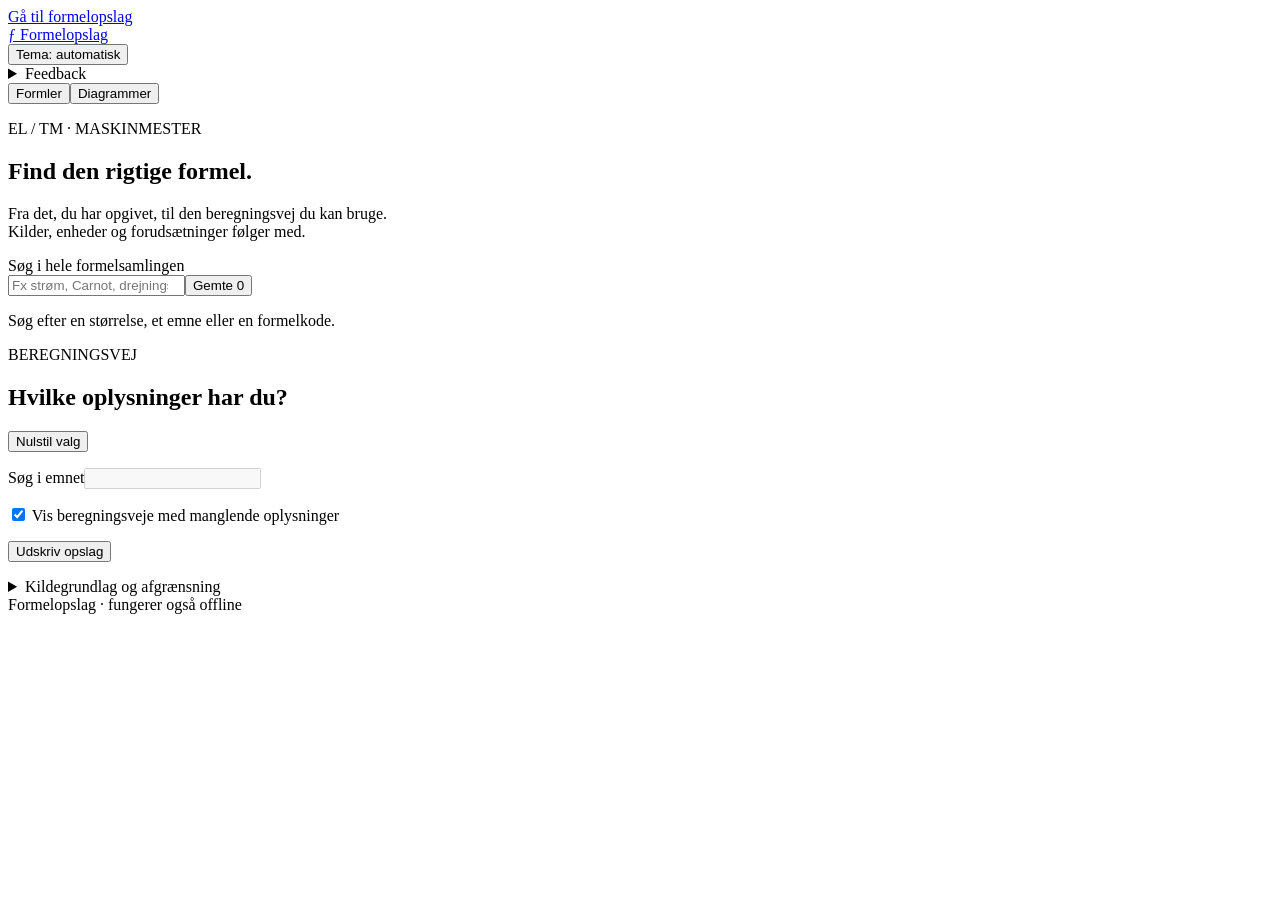
<file: src/formula_lookup/web/index.html>
<!doctype html>
<html lang="da"><head><meta charset="utf-8"><meta name="viewport" content="width=device-width, initial-scale=1">
<meta name="description" content="Kildebaserede formler til elektroteknik, varmelære og motorlære, samt diagrammer og simulationer. Find beregningsvejen, se enheder, forudsætninger og eksempler. Fungerer offline.">
<link rel="icon" href="data:image/svg+xml,%3Csvg xmlns='http://www.w3.org/2000/svg' viewBox='0 0 32 32'%3E%3Crect width='32' height='32' rx='8' fill='%23076d66'/%3E%3Ctext x='16' y='24' text-anchor='middle' fill='white' font-size='26' font-family='serif'%3E%C6%92%3C/text%3E%3C/svg%3E">
<meta name="color-scheme" content="light dark"><title>Formelopslag · EL og TM</title><style>__STYLES__</style></head>
<body data-view="formulas"><a class="skip-link" href="#workspace">Gå til formelopslag</a><main>
<header class="topbar"><a class="brand" href="#" aria-label="Formelopslag, start"><span class="brand-mark" aria-hidden="true">ƒ</span> Formelopslag</a><div class="header-actions"><button id="theme-toggle" type="button" aria-label="Skift farvetema">Tema: automatisk</button><details class="feedback"><summary id="feedback-summary">Feedback</summary><div class="feedback-panel"><label for="feedback-type" id="feedback-type-label">Type</label><select id="feedback-type"></select><a id="feedback-link" href="mailto:">Åbn mail</a><p class="subtle" id="feedback-help"></p></div></details></div></header>
<nav class="view-switch" aria-label="Værktøjer"><button type="button" id="view-formulas" aria-pressed="true">Formler</button><button type="button" id="view-diagrams" aria-pressed="false">Diagrammer</button></nav>
<section class="hero"><p class="eyebrow">EL / TM · MASKINMESTER</p><h1>Find den rigtige formel.</h1><p class="hero-copy">Fra det, du har opgivet, til den beregningsvej du kan bruge.<br>Kilder, enheder og forudsætninger følger med.</p><p class="catalog-count" id="catalog-count"></p></section>
<section class="discovery" aria-label="Søg på tværs af fag"><label for="global-search">Søg i hele formelsamlingen</label><div class="search-row"><input id="global-search" type="search" placeholder="Fx strøm, Carnot, drejningsmoment eller MO04" autocomplete="off" aria-describedby="discovery-status"><button id="saved-toggle" type="button" aria-pressed="false">Gemte <span id="saved-count">0</span></button></div><p id="discovery-status" class="subtle" role="status" aria-live="polite">Søg efter en størrelse, et emne eller en formelkode.</p><div id="discovery-results" class="discovery-results"></div><button id="show-more" type="button" hidden>Vis flere opslag</button></section>
<nav id="topic-shortcuts" class="topic-shortcuts" aria-label="Vælg fagområde"></nav>
<section id="workspace" class="workspace" aria-label="Find en beregningsvej" tabindex="-1"><div class="workspace-title"><div><p class="eyebrow">BEREGNINGSVEJ</p><h2>Hvilke oplysninger har du?</h2></div><button id="reset" type="button">Nulstil valg</button></div>
<div class="controls context"><p id="discipline-field" hidden><span>Fag</span><span id="discipline-text" class="selection-text"></span></p><p id="topic-field" hidden><label for="topic">Emne</label><select id="topic" hidden></select><span id="topic-text" class="selection-text" hidden></span></p></div>
<nav class="links" aria-label="Underemner" id="groups"></nav>
<div class="controls"><div id="seek-field" class="seek-combobox" hidden><label for="seek" id="seek-label">Jeg søger</label><button id="seek" type="button" role="combobox" aria-labelledby="seek-label seek" aria-haspopup="listbox" aria-expanded="false" aria-controls="seek-list" value="">Vælg størrelse</button><div id="seek-list" role="listbox" aria-labelledby="seek-label" hidden></div></div><p id="method-field" hidden><label for="method" id="method-label">Vælg beregningsvej</label><select id="method" hidden></select><span id="method-text" class="selection-text" hidden></span></p><p id="situation-field" hidden><label for="situation" id="situation-label">Fysisk situation</label><select id="situation" hidden></select><span id="situation-text" class="selection-text" hidden></span></p><p><label for="search">Søg i emnet</label><input id="search" type="search" disabled autocomplete="off"></p></div>
<fieldset id="known" hidden><legend>Jeg har opgivet</legend><p id="given-context" class="subtle"></p><p class="given-instruction">Markér de oplysninger, der står i opgaven. Du behøver kun oplysningerne til én brugbar formel.</p><div id="givens"></div></fieldset>
<p id="filter-options"><label><input type="checkbox" id="incomplete" checked> Vis beregningsveje med manglende oplysninger</label><label id="ac-other-field" hidden><input type="checkbox" id="ac-other"> Vis øvrig AC / RLC / trefase – kilder mangler</label></p>
<div class="result-header"><p id="status" role="status" aria-live="polite"></p><button id="print" type="button">Udskriv opslag</button></div><p class="note" id="model-note"></p><div class="cards" id="results"></div>
<details id="topic-notes" hidden><summary>Faglige noter og kildehuller</summary><div id="notes"></div></details>
<details id="register-section" hidden><summary>Konstanter og materialer fra undervisningen</summary><div id="registers" class="table-scroll"></div></details>
<details class="scope-details"><summary>Kildegrundlag og afgrænsning</summary><p id="scope"></p><p>Et match viser en mulig beregningsvej. Kontrollér altid fysisk model, fortegn og enheder. Kildehuller markeres udtrykkeligt.</p></details></section>
<section id="diagram-list" class="tool-panel" tabindex="-1" hidden>
<div class="ph-intro"><p class="eyebrow">DIAGRAMMER OG SIMULATIONER</p><h1>Vælg et værktøj</h1><p class="hero-copy">Vælg diagrammet eller simulationen. Værdierne indtaster du på næste side, og figuren følger med det samme.</p></div>
<div class="tool-list">
<button type="button" class="tool-card" data-tool="ph"><strong>log(p)-h · vand</strong><span>Køleteknik. Dampkuppel og et-trins tør ekspansion for vand.</span></button>
<button type="button" class="tool-card" data-tool="gas"><strong>Idealgas</strong><span>Beholder med partikler. Tryk, volumen, temperatur og stofmængde.</span></button>
<button type="button" class="tool-card" data-tool="motor"><strong>Otto og Diesel</strong><span>Motorlære. V–p og s,T for den ideelle kreds.</span></button>
</div>
</section>
<section id="ph" class="ph-tool" tabindex="-1" hidden>
<button type="button" class="tool-back" data-tool-back>Tilbage til diagrammer</button>
<div class="ph-intro"><p class="eyebrow">VAND · H₂O · IAPWS-IF97</p><h1>log(p)-h for vand</h1><p class="hero-copy">Et-trins tør ekspansion. Kredsen, tilstandspunkterne og nøgletallene følger med, så snart du ændrer en værdi.</p></div>
<div class="ph-grid">
<div class="ph-side">
<label class="ph-qe">QE køleydelse [kW]<input id="ph-qe" type="number" value="10" step="any" inputmode="decimal" autocomplete="off"></label>
<fieldset class="ph-fields"><legend>Temperaturer</legend>
<label>TE fordampning [°C]<input id="ph-te" type="number" value="5" step="any" inputmode="decimal" autocomplete="off"></label>
<label>TC kondensering [°C]<input id="ph-tc" type="number" value="35" step="any" inputmode="decimal" autocomplete="off"></label>
<label>ΔT<sub>SH</sub> nyttig overhedning [K]<input id="ph-tsh" type="number" value="5" step="any" inputmode="decimal" autocomplete="off"></label>
<label>ΔT<sub>SC</sub> underkøling [K]<input id="ph-tsc" type="number" value="2" step="any" inputmode="decimal" autocomplete="off"></label>
</fieldset>
<fieldset class="ph-fields"><legend>Kompressor</legend>
<label>η<sub>is</sub> [0–1]<input id="ph-eta" type="number" value="0.75" step="any" inputmode="decimal" autocomplete="off"></label>
<label>f<sub>Q</sub> varmetab [0–1]<input id="ph-fq" type="number" value="0" step="any" inputmode="decimal" autocomplete="off"></label>
<label>η<sub>vol</sub> [0–1]<input id="ph-etav" type="number" value="0.85" step="any" inputmode="decimal" autocomplete="off"></label>
</fieldset>
<fieldset class="ph-fields"><legend>Tryktab</legend>
<label>Δp fordamper [K]<input id="ph-dte" type="number" value="0" step="any" inputmode="decimal" autocomplete="off"></label>
<label>Δp sugeledning [K]<input id="ph-dts" type="number" value="0" step="any" inputmode="decimal" autocomplete="off"></label>
<label>ΔT<sub>SH,SL</sub> unyttig overhedning [K]<input id="ph-tshs" type="number" value="0" step="any" inputmode="decimal" autocomplete="off"></label>
<label>Δp kondensator [bar]<input id="ph-dpc" type="number" value="0" step="any" inputmode="decimal" autocomplete="off"></label>
<label>Δp trykledning [K]<input id="ph-dtd" type="number" value="0" step="any" inputmode="decimal" autocomplete="off"></label>
<label>Δp væskeledning [bar]<input id="ph-dpl" type="number" value="0" step="any" inputmode="decimal" autocomplete="off"></label>
</fieldset>
<p class="subtle">Tryktab i fordamper, sugeledning og trykledning er kelvin langs mætningskurven. Kondensator og væskeledning er bar. Vand ligger nær 0,01 bar i køleområdet, så et tryktab på 0,1 bar er stort.</p>
<button id="ph-reset" type="button">Standard vandkøler</button>
</div>
<div class="ph-stage">
<div class="ph-toolbar">
<div class="ph-toggles">
<label><input type="checkbox" id="ph-show-sat" checked> Mætning</label>
<label><input type="checkbox" id="ph-show-x" checked> Kvalitet</label>
<label><input type="checkbox" id="ph-show-t" checked> Isotermer</label>
<label><input type="checkbox" id="ph-show-s" checked> Isentroper</label>
<label><input type="checkbox" id="ph-show-v" checked> Isokorer</label>
<label><input type="checkbox" id="ph-show-cycle"> Kreds</label>
</div>
<div class="ph-zoom">
<button type="button" id="ph-in">Zoom ind</button>
<button type="button" id="ph-out">Zoom ud</button>
<button type="button" id="ph-fit">Tilpas til kreds</button>
<button type="button" id="ph-wide">0–120 °C</button>
<button type="button" id="ph-dome">Dampkuppel</button>
</div>
</div>
<div class="ph-chart" id="ph-chart"><svg id="ph-svg" viewBox="0 0 1000 640" role="img" aria-labelledby="ph-caption"></svg></div>
<p id="ph-caption" class="subtle"></p>
<p id="ph-readout" class="ph-readout" aria-live="polite">Peg på diagrammet for at læse tryk, temperatur og entalpi. Klik kopierer tilstanden. Træk for at panorere, og brug hjulet eller knapperne for at zoome.</p>
</div>
</div>
<p id="ph-status" class="note" role="status"></p>
<div id="ph-results" class="ph-metrics"></div>
<p id="ph-balance" class="subtle"></p>
<div class="table-scroll"><table class="ph-table" id="ph-states"></table></div>
<details class="ph-notes"><summary>Sådan er kredsen regnet</summary>
<p>Punkterne er de samme som i CoolPacks et-trins tørre ekspansion uden sugegaskøler. 1 er kompressorens indløb og er lig 8. 2 er afgangen efter η<sub>is</sub> og varmetab. 3 er efter det isenthalpiske tryktab i trykledningen. 4 er underkølet væske ved TC. 5 er før ventilen efter tryktabet i væskeledningen. 6 er efter den isenthalpiske ekspansion, med dampindhold x6. 7 er fordamperens udløb efter den nyttige overhedning.</p>
<p>Akselarbejdet pr. kg er w = (h<sub>2s</sub> − h<sub>1</sub>) / η<sub>is</sub>, og h<sub>2</sub> = h<sub>1</sub> + w·(1 − f<sub>Q</sub>). COP = Q<sub>E</sub> / W<sub>aksel</sub>. COP* = Q<sub>E</sub> / (m·(h<sub>2</sub> − h<sub>1</sub>)), altså uden at regne kompressorens varmetab med i den varme, kølemidlet optager. Carnot = T<sub>E</sub> / (T<sub>C</sub> − T<sub>E</sub>) med begge temperaturer i kelvin.</p>
<p>Tallene er IAPWS-IF97, område 1, 2 og 4, op til 350 °C. Område 3 omkring det kritiske punkt er ikke med. Diagrammet er ikke undervisningens damptabel og udfylder ikke det kildehul.</p>
</details>
</section>
<section id="gas" class="ph-tool" tabindex="-1" hidden>
<button type="button" class="tool-back" data-tool-back>Tilbage til diagrammer</button>
<div class="ph-intro"><p class="eyebrow">VARMELÆRE · IDEALGAS</p><h1>Idealgas</h1><p class="hero-copy">Pump gas ind, varm eller køl, og træk væggen. Trykket er p = nRT/V.</p></div>
<div class="ph-grid">
<div class="ph-side">
<fieldset class="ph-fields"><legend>Gas</legend>
<p class="gas-n">Stofmængde <strong id="gas-n">2 mol</strong></p>
<div class="gas-pumps"><button type="button" id="gas-sub10">−10 mol</button><button type="button" id="gas-sub1">−1 mol</button><button type="button" id="gas-add1">+1 mol</button><button type="button" id="gas-add10">+10 mol</button></div>
</fieldset>
<fieldset class="ph-fields"><legend>Temperatur</legend>
<label>T [K]<input id="gas-t" type="number" value="300" min="1" max="2000" step="any" inputmode="decimal" autocomplete="off"></label>
<p class="subtle" id="gas-c">27 °C</p>
<input id="gas-t-range" type="range" min="50" max="800" value="300" aria-label="Temperatur">
</fieldset>
<label class="ph-qe">Volumen [m³]<input id="gas-v" type="number" value="0.05" min="0.01" max="0.2" step="any" inputmode="decimal" autocomplete="off"></label>
<label class="ph-qe">Hold fast<select id="gas-hold"><option value="none">Ingen</option><option value="pressure">Tryk</option><option value="volume">Volumen</option><option value="temperature">Temperatur</option></select></label>
<button type="button" id="gas-reset">Nulstil</button>
</div>
<div class="ph-stage">
<div class="gas-stage" id="gas-stage"><canvas id="gas-canvas"></canvas><button type="button" id="gas-wall" aria-label="Træk væggen for at ændre volumen"></button></div>
<p id="gas-readout" class="ph-readout"></p>
<div id="gas-metrics" class="ph-metrics"></div>
<p id="gas-status" class="note" role="status"></p>
<p class="subtle">Trykket er p = nRT/V med R = 8,314 J/(mol·K). Enhederne er Pa, m³, mol og K. Partiklerne er et billede af tilstanden, ikke Avogadros tal. Et glimt ved væggen viser et stød og ændrer ikke tallet.</p>
</div>
</div>
</section>
<section id="motor" class="ph-tool" tabindex="-1" hidden>
<button type="button" class="tool-back" data-tool-back>Tilbage til diagrammer</button>
<div class="ph-intro"><p class="eyebrow">MOTORLÆRE · IDEEL KREDS</p><h1>Otto og Diesel</h1><p class="hero-copy">V–p og s,T for den samme kreds. Entropien er forskellen fra punkt 1, regnet pr. mol.</p></div>
<div class="ph-grid">
<div class="ph-side">
<div class="ph-zoom" role="group" aria-label="Kreds"><button type="button" id="motor-otto" aria-pressed="true">Otto</button><button type="button" id="motor-diesel" aria-pressed="false">Diesel</button></div>
<fieldset class="ph-fields"><legend>Start</legend>
<label>p₁ [Pa]<input id="motor-p1" type="number" value="100000" step="any" inputmode="decimal" autocomplete="off"></label>
<label>V₁ [m³]<input id="motor-v1" type="number" value="0.0005" step="any" inputmode="decimal" autocomplete="off"></label>
<label>T₁ [K]<input id="motor-t1" type="number" value="300" step="any" inputmode="decimal" autocomplete="off"></label>
</fieldset>
<fieldset class="ph-fields"><legend>Kreds</legend>
<label>r [1]<input id="motor-r" type="number" value="10" step="any" inputmode="decimal" autocomplete="off"></label>
<label>κ [1]<input id="motor-k" type="number" value="1.4" step="any" inputmode="decimal" autocomplete="off"></label>
<label id="motor-phi-field" hidden>φ [1]<input id="motor-phi" type="number" value="2" step="any" inputmode="decimal" autocomplete="off"></label>
<label id="motor-t3-field">T₃ [K]<input id="motor-t3" type="number" value="1800" step="any" inputmode="decimal" autocomplete="off"></label>
</fieldset>
<button type="button" id="motor-reset">Nulstil</button>
</div>
<div class="ph-stage">
<p id="motor-status" class="note" role="status"></p>
<div class="motor-charts">
<figure><figcaption>V–p</figcaption><div class="motor-chart"><svg id="motor-pv" role="img" aria-label="V–p-diagram"></svg></div></figure>
<figure><figcaption>s,T</figcaption><div class="motor-chart"><svg id="motor-st" role="img" aria-label="s,T-diagram"></svg></div></figure>
</div>
<div id="motor-metrics" class="ph-metrics"></div>
<div class="table-scroll"><table class="ph-table" id="motor-states"></table></div>
<p class="subtle">Ideel Otto og Diesel med konstante varmekapaciteter. Arbejde leveret af gassen er positivt, modsat varmelærens arbejde på systemet. Virkningsgraden er den ideelle og er ikke bremsevirkningsgraden. Entropien er pr. mol, fordi massen ikke er en indtastning.</p>
</div>
</div>
</section>
<footer><span>Formelopslag · fungerer også offline</span><span class="subtle version" id="version"></span></footer><p id="action-status" class="action-status" role="status" aria-live="polite"></p>
<dialog id="copy-dialog"><form method="dialog"><label id="copy-label" for="copy-value">Kopiér tekst</label><p class="subtle">Markér teksten og kopiér med Ctrl+C eller browserens kopieringsmenu.</p><textarea id="copy-value" readonly></textarea><button>Luk</button></form></dialog>
<dialog id="mathcad-dialog" aria-labelledby="mathcad-title"><form id="mathcad-form"><h2 id="mathcad-title">Kopiér til Mathcad</h2><p class="subtle">Indsæt på et tomt sted i Mathcad Prime 11 med Ctrl+V.</p><p id="mathcad-note" class="note" hidden></p><label for="mathcad-formula">Vælg formel</label><select id="mathcad-formula"></select><div id="mathcad-preview"></div><label for="mathcad-mode">Medtag</label><select id="mathcad-mode"><option value="formula">Kun valgt formel</option><option value="inputs">Formel med mine input og evaluering</option><option value="workflow">Beregningsforløb med mine input</option><option value="example">Opslagets kildebaserede regneeksempel</option></select><fieldset id="mathcad-workflow" hidden><legend>Vælg formler i beregningsforløbet</legend><div id="mathcad-workflow-items"></div></fieldset><p id="mathcad-input-help" class="subtle" hidden>Ingen værdier er forhåndsudfyldt. Brug punktum eller dansk decimalkomma. Definitionerne placeres før de valgte formler.</p><div id="mathcad-inputs"></div><p id="mathcad-error" class="missing" role="alert"></p><div class="mathcad-actions"><button type="button" id="mathcad-copy">Kopiér til Mathcad</button><button type="button" id="mathcad-close">Luk</button></div></form></dialog>
<noscript>Slå JavaScript til for at søge og vælge beregningsveje. Alle data findes lokalt i denne fil.</noscript>
<script id="database" type="application/json">__DATABASE__</script><script>__SCRIPT__</script></main></body></html>
</file>
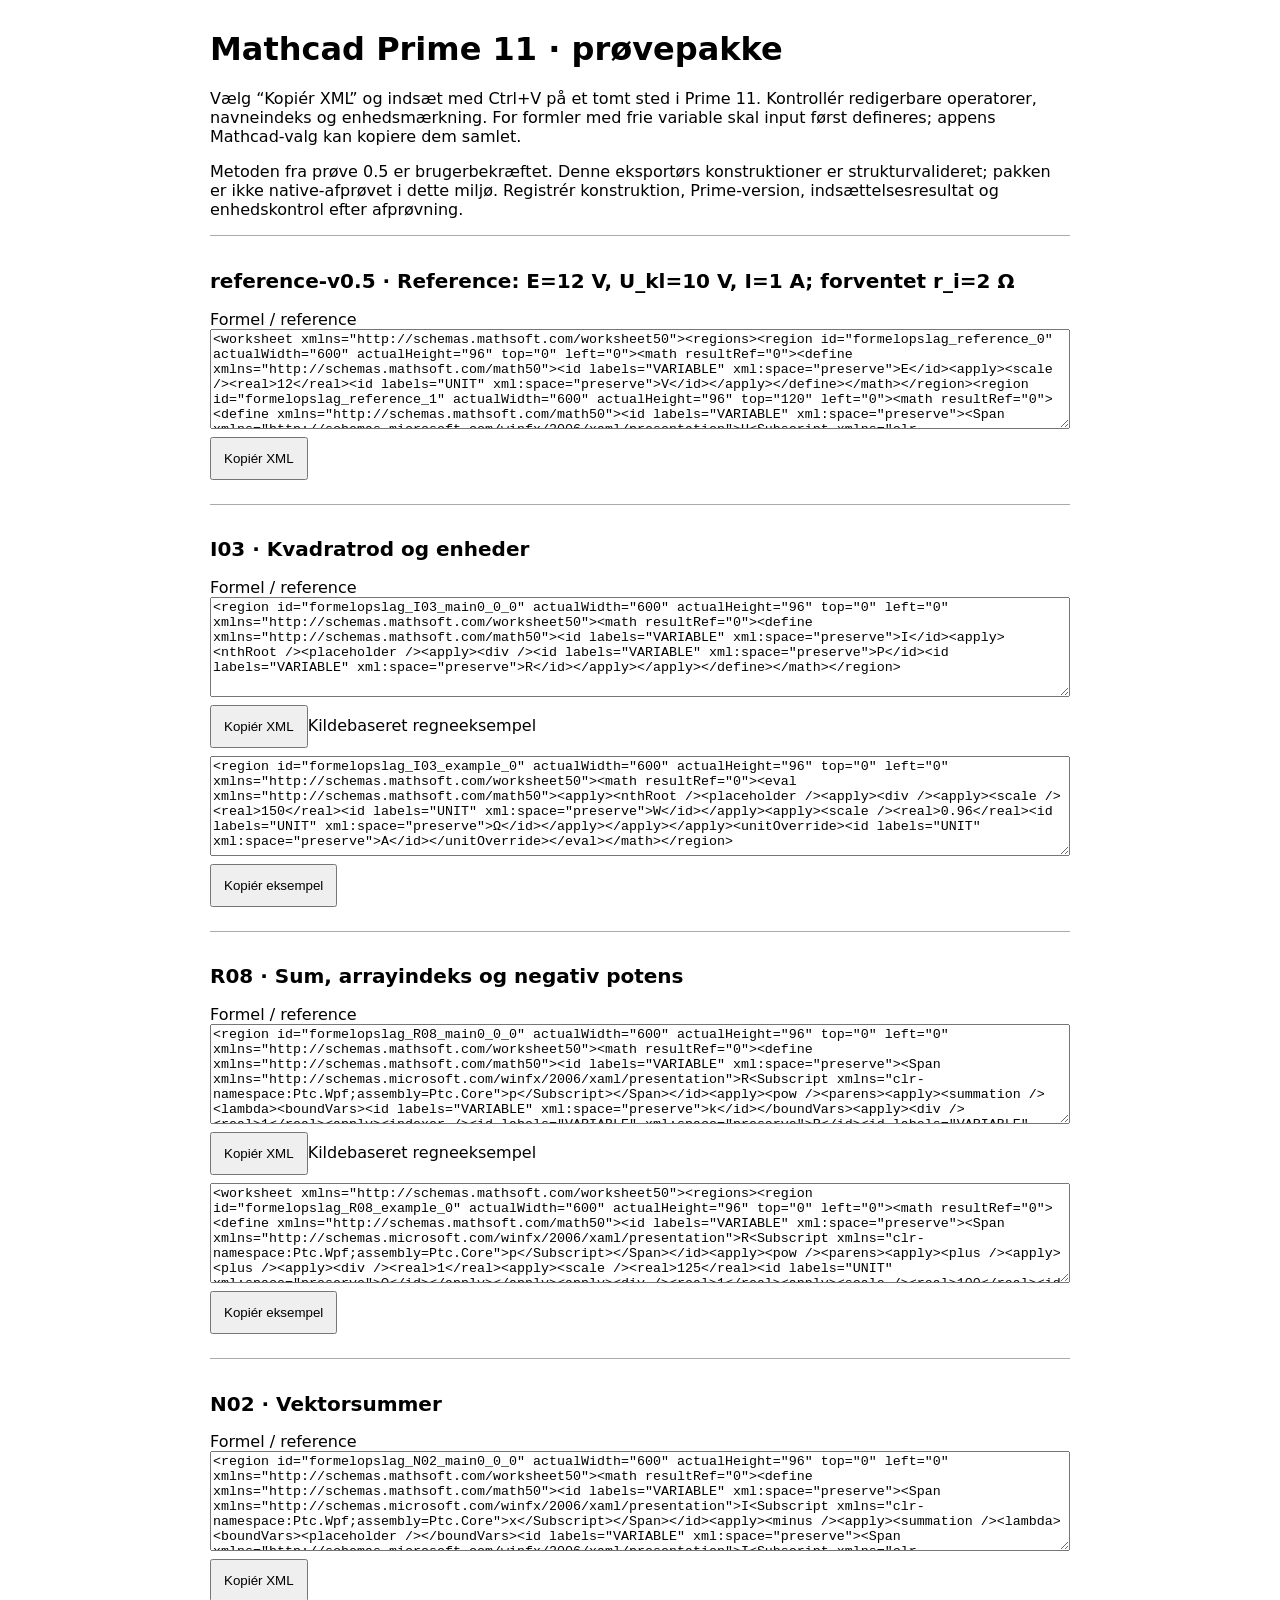
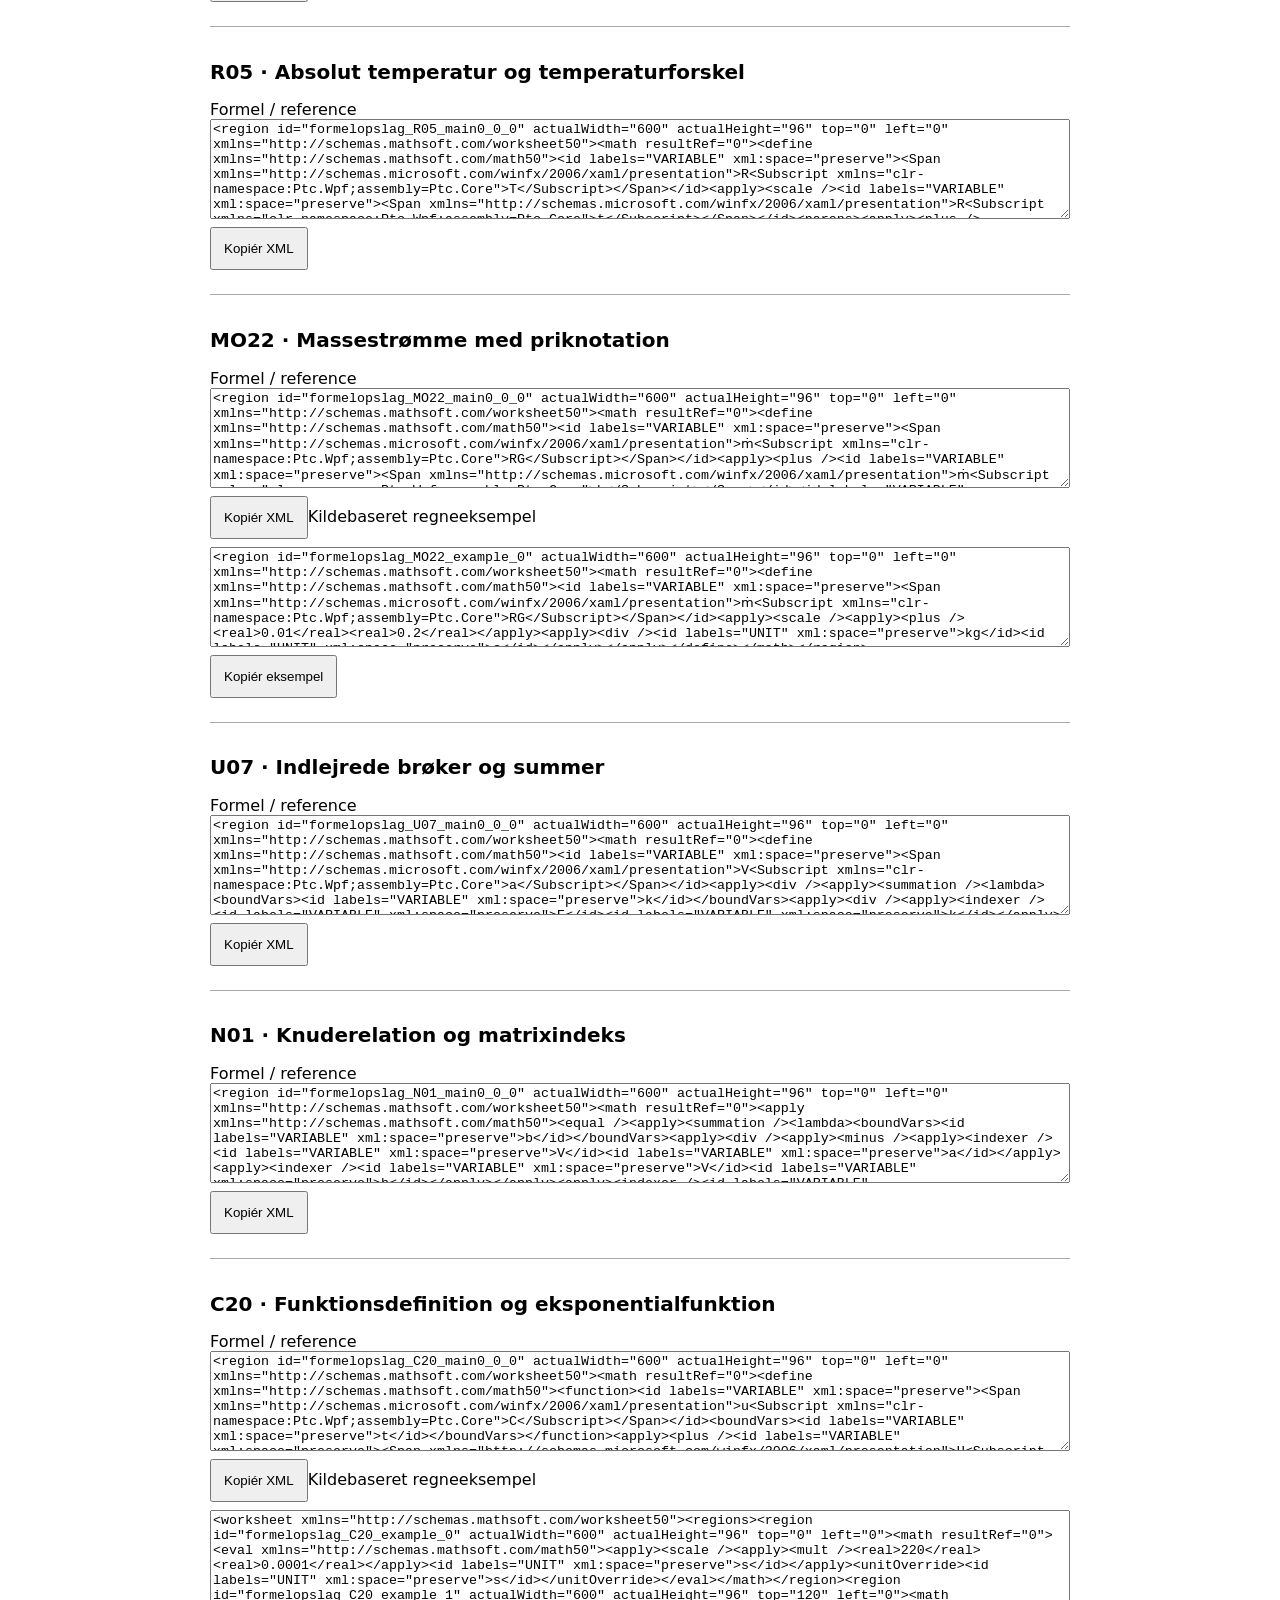
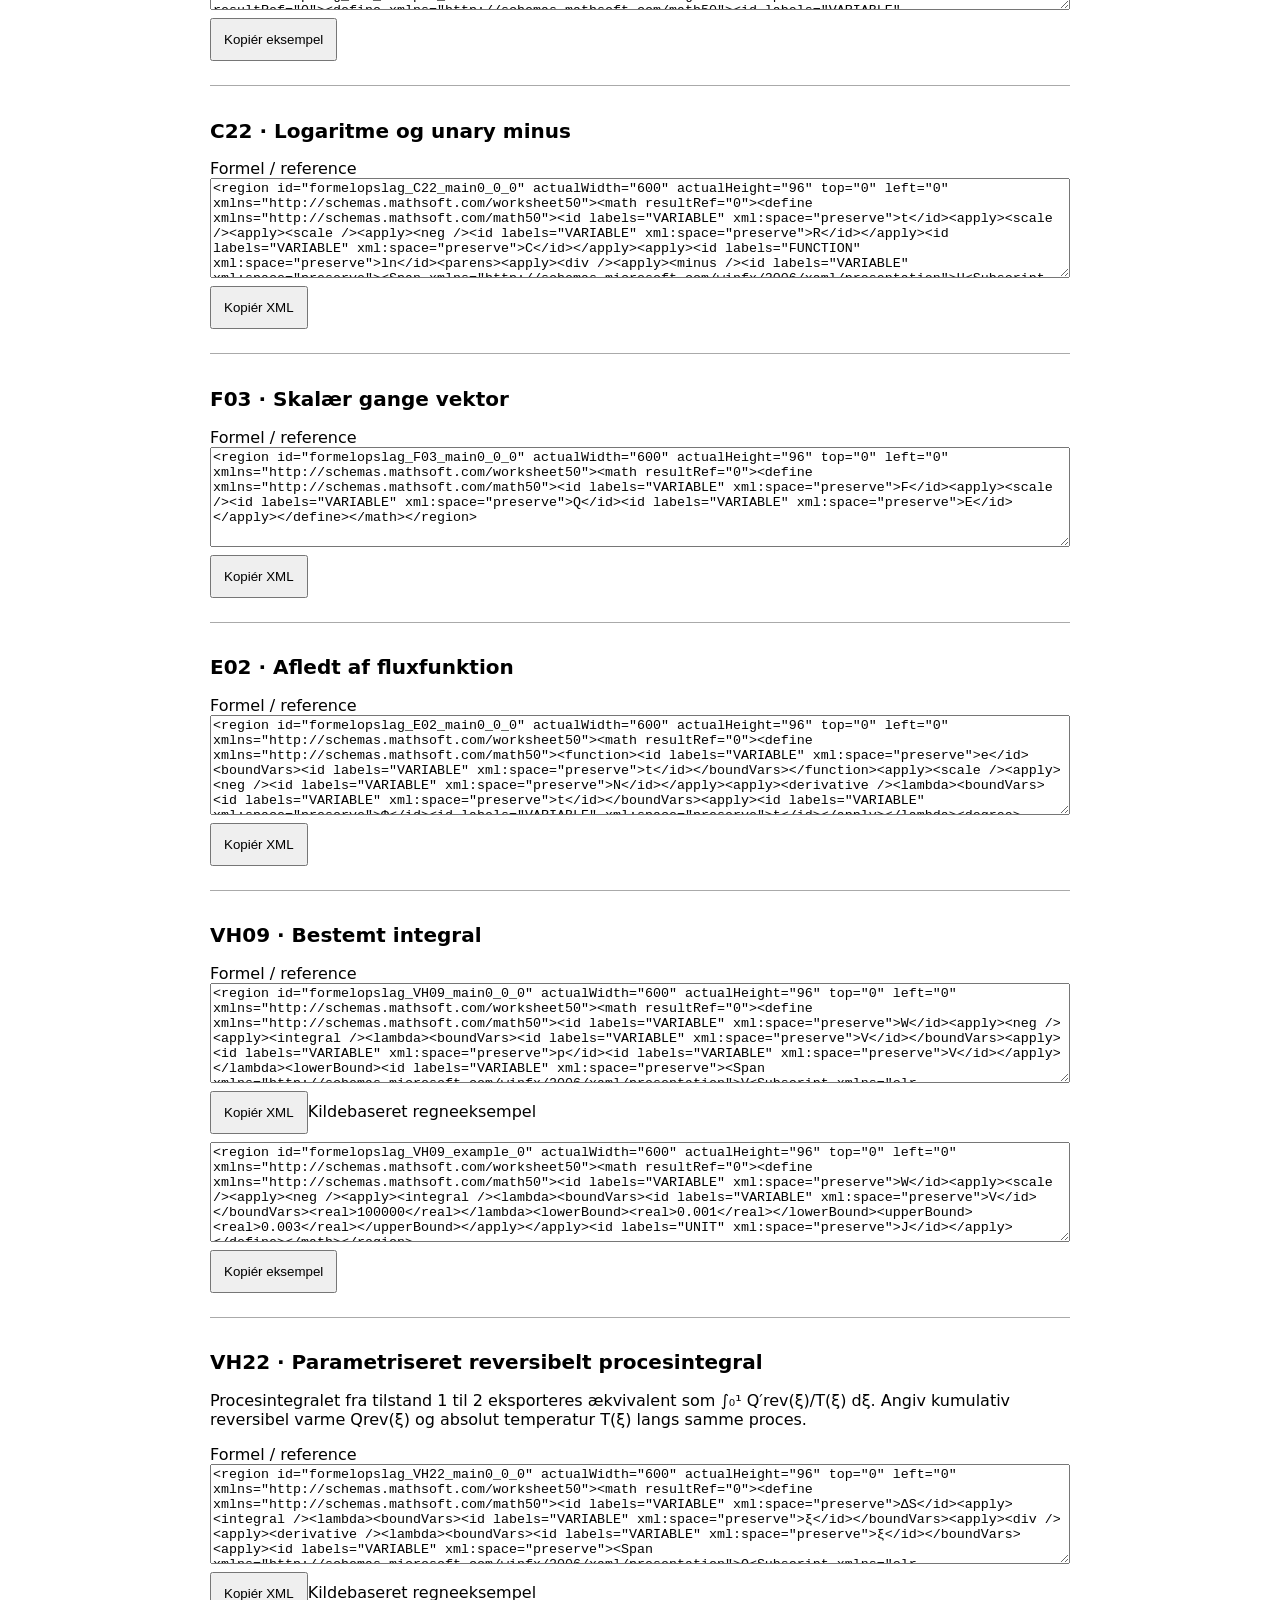
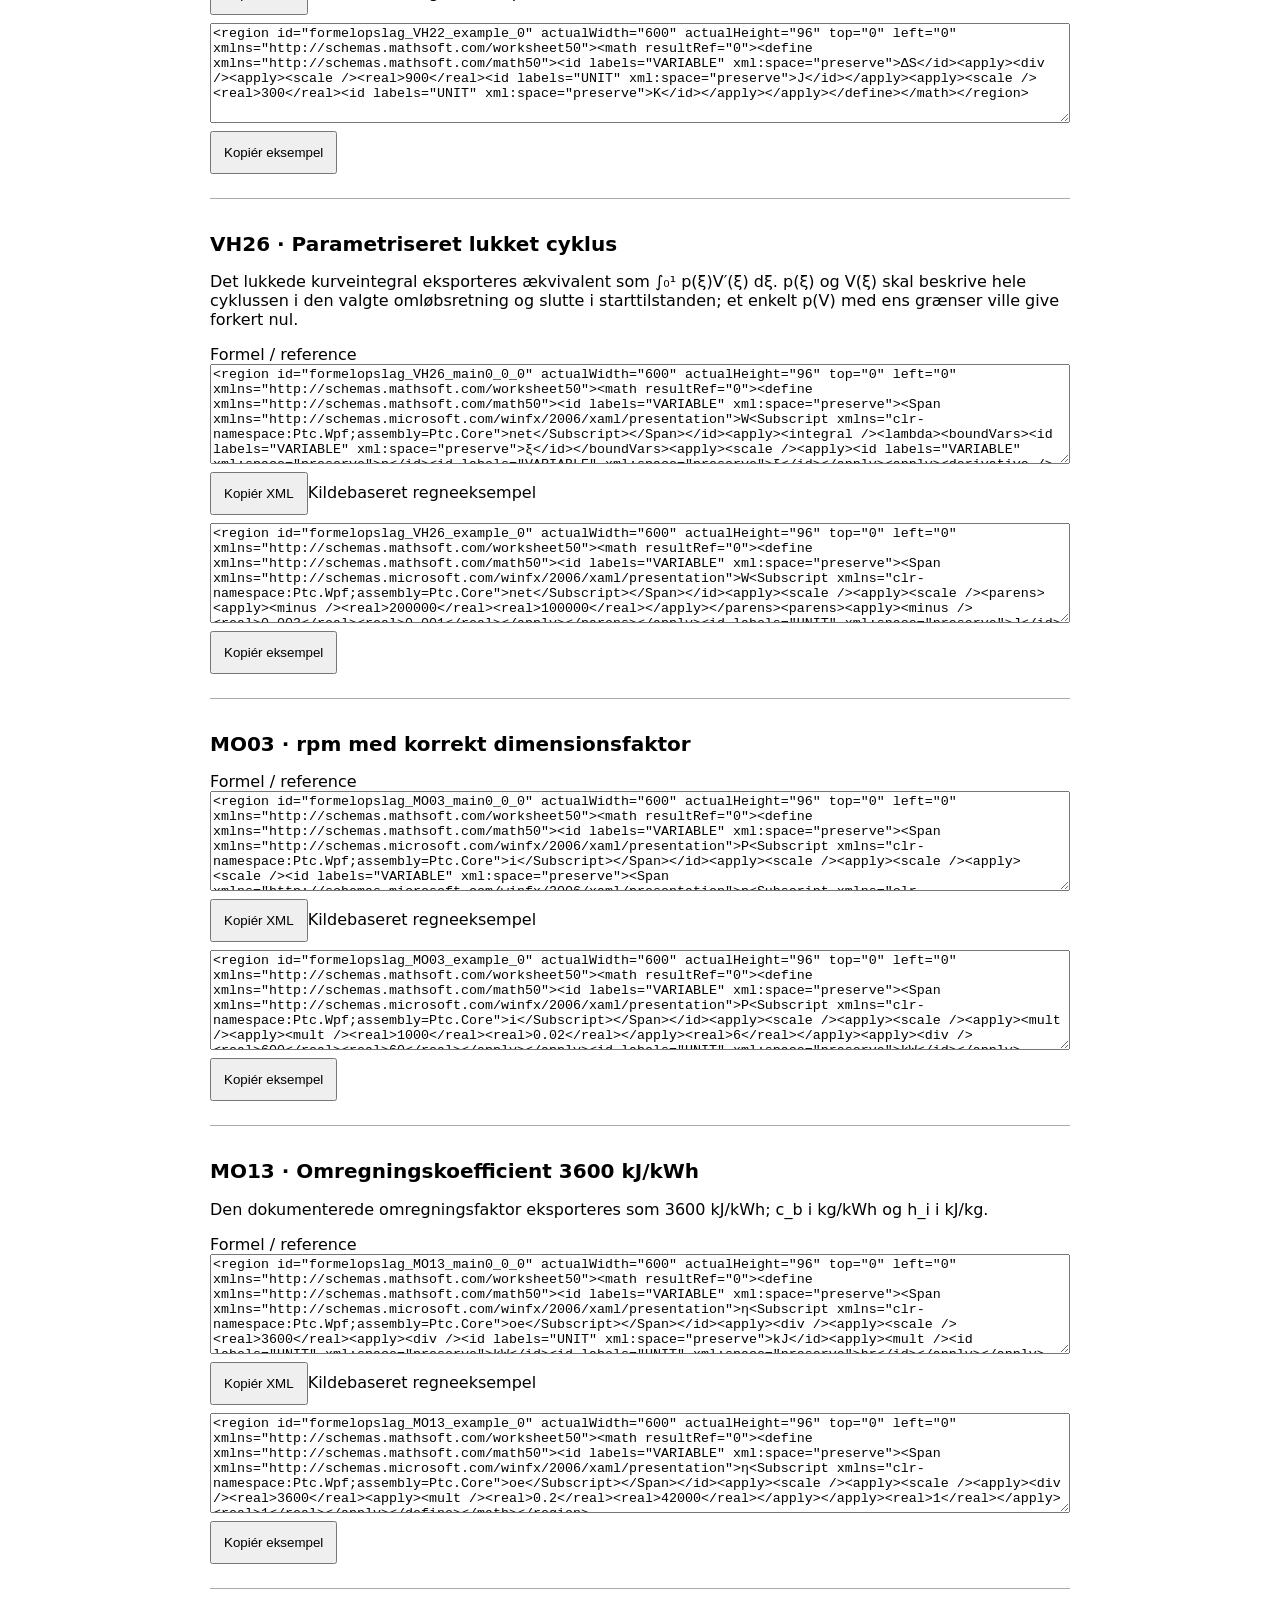
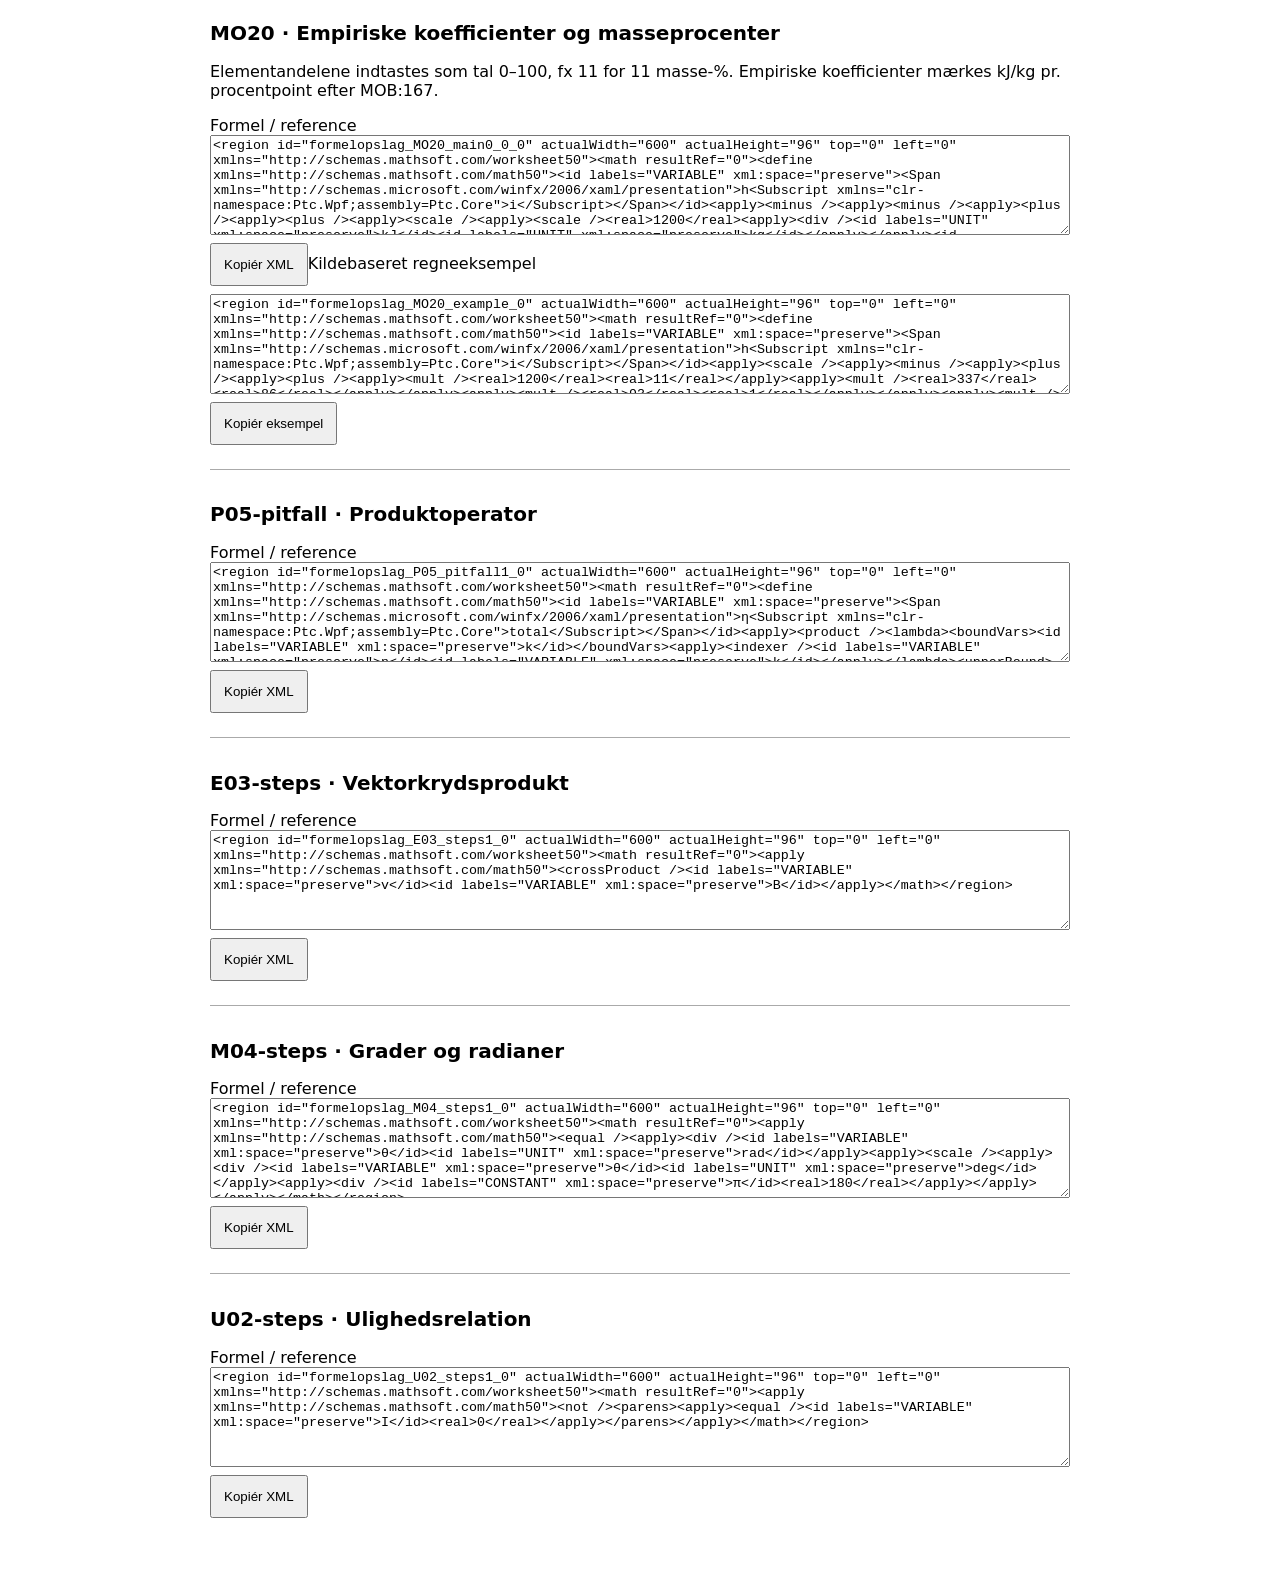
<file: docs/mathcad-probes.html>
<!doctype html><html lang="da"><meta charset="utf-8"><meta name="viewport" content="width=device-width,initial-scale=1"><title>Mathcad Prime 11 · prøvepakke</title><style>body{font:16px system-ui;max-width:860px;margin:30px auto;padding:0 16px}textarea{display:block;width:100%;height:100px;box-sizing:border-box}section{border-top:1px solid #aaa;padding:16px 0}button{padding:12px;margin:8px 0}h2{font-size:20px}</style><h1>Mathcad Prime 11 · prøvepakke</h1><p>Vælg “Kopiér XML” og indsæt med Ctrl+V på et tomt sted i Prime 11. Kontrollér redigerbare operatorer, navneindeks og enhedsmærkning. For formler med frie variable skal input først defineres; appens Mathcad-valg kan kopiere dem samlet.</p><p>Metoden fra prøve 0.5 er brugerbekræftet. Denne eksportørs konstruktioner er strukturvalideret; pakken er ikke native-afprøvet i dette miljø. Registrér konstruktion, Prime-version, indsættelsesresultat og enhedskontrol efter afprøvning.</p><p id="status" role="status"></p><section><h2>reference-v0.5 · Reference: E=12 V, U_kl=10 V, I=1 A; forventet r_i=2 Ω</h2><p></p><label>Formel / reference</label><textarea readonly>&lt;worksheet xmlns=&quot;http://schemas.mathsoft.com/worksheet50&quot;&gt;&lt;regions&gt;&lt;region id=&quot;formelopslag_reference_0&quot; actualWidth=&quot;600&quot; actualHeight=&quot;96&quot; top=&quot;0&quot; left=&quot;0&quot;&gt;&lt;math resultRef=&quot;0&quot;&gt;&lt;define xmlns=&quot;http://schemas.mathsoft.com/math50&quot;&gt;&lt;id labels=&quot;VARIABLE&quot; xml:space=&quot;preserve&quot;&gt;E&lt;/id&gt;&lt;apply&gt;&lt;scale /&gt;&lt;real&gt;12&lt;/real&gt;&lt;id labels=&quot;UNIT&quot; xml:space=&quot;preserve&quot;&gt;V&lt;/id&gt;&lt;/apply&gt;&lt;/define&gt;&lt;/math&gt;&lt;/region&gt;&lt;region id=&quot;formelopslag_reference_1&quot; actualWidth=&quot;600&quot; actualHeight=&quot;96&quot; top=&quot;120&quot; left=&quot;0&quot;&gt;&lt;math resultRef=&quot;0&quot;&gt;&lt;define xmlns=&quot;http://schemas.mathsoft.com/math50&quot;&gt;&lt;id labels=&quot;VARIABLE&quot; xml:space=&quot;preserve&quot;&gt;&lt;Span xmlns=&quot;http://schemas.microsoft.com/winfx/2006/xaml/presentation&quot;&gt;U&lt;Subscript xmlns=&quot;clr-namespace:Ptc.Wpf;assembly=Ptc.Core&quot;&gt;kl&lt;/Subscript&gt;&lt;/Span&gt;&lt;/id&gt;&lt;apply&gt;&lt;scale /&gt;&lt;real&gt;10&lt;/real&gt;&lt;id labels=&quot;UNIT&quot; xml:space=&quot;preserve&quot;&gt;V&lt;/id&gt;&lt;/apply&gt;&lt;/define&gt;&lt;/math&gt;&lt;/region&gt;&lt;region id=&quot;formelopslag_reference_2&quot; actualWidth=&quot;600&quot; actualHeight=&quot;96&quot; top=&quot;240&quot; left=&quot;0&quot;&gt;&lt;math resultRef=&quot;0&quot;&gt;&lt;define xmlns=&quot;http://schemas.mathsoft.com/math50&quot;&gt;&lt;id labels=&quot;VARIABLE&quot; xml:space=&quot;preserve&quot;&gt;I&lt;/id&gt;&lt;apply&gt;&lt;scale /&gt;&lt;real&gt;1&lt;/real&gt;&lt;id labels=&quot;UNIT&quot; xml:space=&quot;preserve&quot;&gt;A&lt;/id&gt;&lt;/apply&gt;&lt;/define&gt;&lt;/math&gt;&lt;/region&gt;&lt;region id=&quot;formelopslag_reference_3&quot; actualWidth=&quot;600&quot; actualHeight=&quot;96&quot; top=&quot;360&quot; left=&quot;0&quot;&gt;&lt;math resultRef=&quot;0&quot;&gt;&lt;define xmlns=&quot;http://schemas.mathsoft.com/math50&quot;&gt;&lt;id labels=&quot;VARIABLE&quot; xml:space=&quot;preserve&quot;&gt;&lt;Span xmlns=&quot;http://schemas.microsoft.com/winfx/2006/xaml/presentation&quot;&gt;r&lt;Subscript xmlns=&quot;clr-namespace:Ptc.Wpf;assembly=Ptc.Core&quot;&gt;i&lt;/Subscript&gt;&lt;/Span&gt;&lt;/id&gt;&lt;apply&gt;&lt;div /&gt;&lt;apply&gt;&lt;minus /&gt;&lt;id labels=&quot;VARIABLE&quot; xml:space=&quot;preserve&quot;&gt;E&lt;/id&gt;&lt;id labels=&quot;VARIABLE&quot; xml:space=&quot;preserve&quot;&gt;&lt;Span xmlns=&quot;http://schemas.microsoft.com/winfx/2006/xaml/presentation&quot;&gt;U&lt;Subscript xmlns=&quot;clr-namespace:Ptc.Wpf;assembly=Ptc.Core&quot;&gt;kl&lt;/Subscript&gt;&lt;/Span&gt;&lt;/id&gt;&lt;/apply&gt;&lt;id labels=&quot;VARIABLE&quot; xml:space=&quot;preserve&quot;&gt;I&lt;/id&gt;&lt;/apply&gt;&lt;/define&gt;&lt;/math&gt;&lt;/region&gt;&lt;region id=&quot;formelopslag_reference_4&quot; actualWidth=&quot;600&quot; actualHeight=&quot;96&quot; top=&quot;480&quot; left=&quot;0&quot;&gt;&lt;math resultRef=&quot;0&quot;&gt;&lt;eval xmlns=&quot;http://schemas.mathsoft.com/math50&quot;&gt;&lt;id labels=&quot;VARIABLE&quot; xml:space=&quot;preserve&quot;&gt;&lt;Span xmlns=&quot;http://schemas.microsoft.com/winfx/2006/xaml/presentation&quot;&gt;r&lt;Subscript xmlns=&quot;clr-namespace:Ptc.Wpf;assembly=Ptc.Core&quot;&gt;i&lt;/Subscript&gt;&lt;/Span&gt;&lt;/id&gt;&lt;unitOverride&gt;&lt;id labels=&quot;UNIT&quot; xml:space=&quot;preserve&quot;&gt;Ω&lt;/id&gt;&lt;/unitOverride&gt;&lt;/eval&gt;&lt;/math&gt;&lt;/region&gt;&lt;/regions&gt;&lt;/worksheet&gt;</textarea><button>Kopiér XML</button></section><section><h2>I03 · Kvadratrod og enheder</h2><p></p><label>Formel / reference</label><textarea readonly>&lt;region id=&quot;formelopslag_I03_main0_0_0&quot; actualWidth=&quot;600&quot; actualHeight=&quot;96&quot; top=&quot;0&quot; left=&quot;0&quot; xmlns=&quot;http://schemas.mathsoft.com/worksheet50&quot;&gt;&lt;math resultRef=&quot;0&quot;&gt;&lt;define xmlns=&quot;http://schemas.mathsoft.com/math50&quot;&gt;&lt;id labels=&quot;VARIABLE&quot; xml:space=&quot;preserve&quot;&gt;I&lt;/id&gt;&lt;apply&gt;&lt;nthRoot /&gt;&lt;placeholder /&gt;&lt;apply&gt;&lt;div /&gt;&lt;id labels=&quot;VARIABLE&quot; xml:space=&quot;preserve&quot;&gt;P&lt;/id&gt;&lt;id labels=&quot;VARIABLE&quot; xml:space=&quot;preserve&quot;&gt;R&lt;/id&gt;&lt;/apply&gt;&lt;/apply&gt;&lt;/define&gt;&lt;/math&gt;&lt;/region&gt;</textarea><button>Kopiér XML</button><label>Kildebaseret regneeksempel</label><textarea readonly>&lt;region id=&quot;formelopslag_I03_example_0&quot; actualWidth=&quot;600&quot; actualHeight=&quot;96&quot; top=&quot;0&quot; left=&quot;0&quot; xmlns=&quot;http://schemas.mathsoft.com/worksheet50&quot;&gt;&lt;math resultRef=&quot;0&quot;&gt;&lt;eval xmlns=&quot;http://schemas.mathsoft.com/math50&quot;&gt;&lt;apply&gt;&lt;nthRoot /&gt;&lt;placeholder /&gt;&lt;apply&gt;&lt;div /&gt;&lt;apply&gt;&lt;scale /&gt;&lt;real&gt;150&lt;/real&gt;&lt;id labels=&quot;UNIT&quot; xml:space=&quot;preserve&quot;&gt;W&lt;/id&gt;&lt;/apply&gt;&lt;apply&gt;&lt;scale /&gt;&lt;real&gt;0.96&lt;/real&gt;&lt;id labels=&quot;UNIT&quot; xml:space=&quot;preserve&quot;&gt;Ω&lt;/id&gt;&lt;/apply&gt;&lt;/apply&gt;&lt;/apply&gt;&lt;unitOverride&gt;&lt;id labels=&quot;UNIT&quot; xml:space=&quot;preserve&quot;&gt;A&lt;/id&gt;&lt;/unitOverride&gt;&lt;/eval&gt;&lt;/math&gt;&lt;/region&gt;</textarea><button>Kopiér eksempel</button></section><section><h2>R08 · Sum, arrayindeks og negativ potens</h2><p></p><label>Formel / reference</label><textarea readonly>&lt;region id=&quot;formelopslag_R08_main0_0_0&quot; actualWidth=&quot;600&quot; actualHeight=&quot;96&quot; top=&quot;0&quot; left=&quot;0&quot; xmlns=&quot;http://schemas.mathsoft.com/worksheet50&quot;&gt;&lt;math resultRef=&quot;0&quot;&gt;&lt;define xmlns=&quot;http://schemas.mathsoft.com/math50&quot;&gt;&lt;id labels=&quot;VARIABLE&quot; xml:space=&quot;preserve&quot;&gt;&lt;Span xmlns=&quot;http://schemas.microsoft.com/winfx/2006/xaml/presentation&quot;&gt;R&lt;Subscript xmlns=&quot;clr-namespace:Ptc.Wpf;assembly=Ptc.Core&quot;&gt;p&lt;/Subscript&gt;&lt;/Span&gt;&lt;/id&gt;&lt;apply&gt;&lt;pow /&gt;&lt;parens&gt;&lt;apply&gt;&lt;summation /&gt;&lt;lambda&gt;&lt;boundVars&gt;&lt;id labels=&quot;VARIABLE&quot; xml:space=&quot;preserve&quot;&gt;k&lt;/id&gt;&lt;/boundVars&gt;&lt;apply&gt;&lt;div /&gt;&lt;real&gt;1&lt;/real&gt;&lt;apply&gt;&lt;indexer /&gt;&lt;id labels=&quot;VARIABLE&quot; xml:space=&quot;preserve&quot;&gt;R&lt;/id&gt;&lt;id labels=&quot;VARIABLE&quot; xml:space=&quot;preserve&quot;&gt;k&lt;/id&gt;&lt;/apply&gt;&lt;/apply&gt;&lt;/lambda&gt;&lt;lowerBound&gt;&lt;real&gt;1&lt;/real&gt;&lt;/lowerBound&gt;&lt;upperBound&gt;&lt;id labels=&quot;VARIABLE&quot; xml:space=&quot;preserve&quot;&gt;n&lt;/id&gt;&lt;/upperBound&gt;&lt;/apply&gt;&lt;/parens&gt;&lt;apply&gt;&lt;neg /&gt;&lt;real&gt;1&lt;/real&gt;&lt;/apply&gt;&lt;/apply&gt;&lt;/define&gt;&lt;/math&gt;&lt;/region&gt;</textarea><button>Kopiér XML</button><label>Kildebaseret regneeksempel</label><textarea readonly>&lt;worksheet xmlns=&quot;http://schemas.mathsoft.com/worksheet50&quot;&gt;&lt;regions&gt;&lt;region id=&quot;formelopslag_R08_example_0&quot; actualWidth=&quot;600&quot; actualHeight=&quot;96&quot; top=&quot;0&quot; left=&quot;0&quot;&gt;&lt;math resultRef=&quot;0&quot;&gt;&lt;define xmlns=&quot;http://schemas.mathsoft.com/math50&quot;&gt;&lt;id labels=&quot;VARIABLE&quot; xml:space=&quot;preserve&quot;&gt;&lt;Span xmlns=&quot;http://schemas.microsoft.com/winfx/2006/xaml/presentation&quot;&gt;R&lt;Subscript xmlns=&quot;clr-namespace:Ptc.Wpf;assembly=Ptc.Core&quot;&gt;p&lt;/Subscript&gt;&lt;/Span&gt;&lt;/id&gt;&lt;apply&gt;&lt;pow /&gt;&lt;parens&gt;&lt;apply&gt;&lt;plus /&gt;&lt;apply&gt;&lt;plus /&gt;&lt;apply&gt;&lt;div /&gt;&lt;real&gt;1&lt;/real&gt;&lt;apply&gt;&lt;scale /&gt;&lt;real&gt;125&lt;/real&gt;&lt;id labels=&quot;UNIT&quot; xml:space=&quot;preserve&quot;&gt;Ω&lt;/id&gt;&lt;/apply&gt;&lt;/apply&gt;&lt;apply&gt;&lt;div /&gt;&lt;real&gt;1&lt;/real&gt;&lt;apply&gt;&lt;scale /&gt;&lt;real&gt;100&lt;/real&gt;&lt;id labels=&quot;UNIT&quot; xml:space=&quot;preserve&quot;&gt;Ω&lt;/id&gt;&lt;/apply&gt;&lt;/apply&gt;&lt;/apply&gt;&lt;apply&gt;&lt;div /&gt;&lt;real&gt;1&lt;/real&gt;&lt;apply&gt;&lt;scale /&gt;&lt;real&gt;40&lt;/real&gt;&lt;id labels=&quot;UNIT&quot; xml:space=&quot;preserve&quot;&gt;Ω&lt;/id&gt;&lt;/apply&gt;&lt;/apply&gt;&lt;/apply&gt;&lt;/parens&gt;&lt;apply&gt;&lt;neg /&gt;&lt;real&gt;1&lt;/real&gt;&lt;/apply&gt;&lt;/apply&gt;&lt;/define&gt;&lt;/math&gt;&lt;/region&gt;&lt;region id=&quot;formelopslag_R08_example_1&quot; actualWidth=&quot;600&quot; actualHeight=&quot;96&quot; top=&quot;120&quot; left=&quot;0&quot;&gt;&lt;math resultRef=&quot;0&quot;&gt;&lt;define xmlns=&quot;http://schemas.mathsoft.com/math50&quot;&gt;&lt;id labels=&quot;VARIABLE&quot; xml:space=&quot;preserve&quot;&gt;&lt;Span xmlns=&quot;http://schemas.microsoft.com/winfx/2006/xaml/presentation&quot;&gt;R&lt;Subscript xmlns=&quot;clr-namespace:Ptc.Wpf;assembly=Ptc.Core&quot;&gt;p&lt;/Subscript&gt;&lt;/Span&gt;&lt;/id&gt;&lt;apply&gt;&lt;scale /&gt;&lt;real&gt;23.256&lt;/real&gt;&lt;id labels=&quot;UNIT&quot; xml:space=&quot;preserve&quot;&gt;Ω&lt;/id&gt;&lt;/apply&gt;&lt;/define&gt;&lt;/math&gt;&lt;/region&gt;&lt;/regions&gt;&lt;/worksheet&gt;</textarea><button>Kopiér eksempel</button></section><section><h2>N02 · Vektorsummer</h2><p></p><label>Formel / reference</label><textarea readonly>&lt;region id=&quot;formelopslag_N02_main0_0_0&quot; actualWidth=&quot;600&quot; actualHeight=&quot;96&quot; top=&quot;0&quot; left=&quot;0&quot; xmlns=&quot;http://schemas.mathsoft.com/worksheet50&quot;&gt;&lt;math resultRef=&quot;0&quot;&gt;&lt;define xmlns=&quot;http://schemas.mathsoft.com/math50&quot;&gt;&lt;id labels=&quot;VARIABLE&quot; xml:space=&quot;preserve&quot;&gt;&lt;Span xmlns=&quot;http://schemas.microsoft.com/winfx/2006/xaml/presentation&quot;&gt;I&lt;Subscript xmlns=&quot;clr-namespace:Ptc.Wpf;assembly=Ptc.Core&quot;&gt;x&lt;/Subscript&gt;&lt;/Span&gt;&lt;/id&gt;&lt;apply&gt;&lt;minus /&gt;&lt;apply&gt;&lt;summation /&gt;&lt;lambda&gt;&lt;boundVars&gt;&lt;placeholder /&gt;&lt;/boundVars&gt;&lt;id labels=&quot;VARIABLE&quot; xml:space=&quot;preserve&quot;&gt;&lt;Span xmlns=&quot;http://schemas.microsoft.com/winfx/2006/xaml/presentation&quot;&gt;I&lt;Subscript xmlns=&quot;clr-namespace:Ptc.Wpf;assembly=Ptc.Core&quot;&gt;ind&lt;/Subscript&gt;&lt;/Span&gt;&lt;/id&gt;&lt;/lambda&gt;&lt;upperBound&gt;&lt;placeholder /&gt;&lt;/upperBound&gt;&lt;/apply&gt;&lt;apply&gt;&lt;summation /&gt;&lt;lambda&gt;&lt;boundVars&gt;&lt;placeholder /&gt;&lt;/boundVars&gt;&lt;id labels=&quot;VARIABLE&quot; xml:space=&quot;preserve&quot;&gt;&lt;Span xmlns=&quot;http://schemas.microsoft.com/winfx/2006/xaml/presentation&quot;&gt;I&lt;Subscript xmlns=&quot;clr-namespace:Ptc.Wpf;assembly=Ptc.Core&quot;&gt;andre,ud&lt;/Subscript&gt;&lt;/Span&gt;&lt;/id&gt;&lt;/lambda&gt;&lt;upperBound&gt;&lt;placeholder /&gt;&lt;/upperBound&gt;&lt;/apply&gt;&lt;/apply&gt;&lt;/define&gt;&lt;/math&gt;&lt;/region&gt;</textarea><button>Kopiér XML</button></section><section><h2>R05 · Absolut temperatur og temperaturforskel</h2><p></p><label>Formel / reference</label><textarea readonly>&lt;region id=&quot;formelopslag_R05_main0_0_0&quot; actualWidth=&quot;600&quot; actualHeight=&quot;96&quot; top=&quot;0&quot; left=&quot;0&quot; xmlns=&quot;http://schemas.mathsoft.com/worksheet50&quot;&gt;&lt;math resultRef=&quot;0&quot;&gt;&lt;define xmlns=&quot;http://schemas.mathsoft.com/math50&quot;&gt;&lt;id labels=&quot;VARIABLE&quot; xml:space=&quot;preserve&quot;&gt;&lt;Span xmlns=&quot;http://schemas.microsoft.com/winfx/2006/xaml/presentation&quot;&gt;R&lt;Subscript xmlns=&quot;clr-namespace:Ptc.Wpf;assembly=Ptc.Core&quot;&gt;T&lt;/Subscript&gt;&lt;/Span&gt;&lt;/id&gt;&lt;apply&gt;&lt;scale /&gt;&lt;id labels=&quot;VARIABLE&quot; xml:space=&quot;preserve&quot;&gt;&lt;Span xmlns=&quot;http://schemas.microsoft.com/winfx/2006/xaml/presentation&quot;&gt;R&lt;Subscript xmlns=&quot;clr-namespace:Ptc.Wpf;assembly=Ptc.Core&quot;&gt;t&lt;/Subscript&gt;&lt;/Span&gt;&lt;/id&gt;&lt;parens&gt;&lt;apply&gt;&lt;plus /&gt;&lt;real&gt;1&lt;/real&gt;&lt;apply&gt;&lt;scale /&gt;&lt;id labels=&quot;VARIABLE&quot; xml:space=&quot;preserve&quot;&gt;&lt;Span xmlns=&quot;http://schemas.microsoft.com/winfx/2006/xaml/presentation&quot;&gt;α&lt;Subscript xmlns=&quot;clr-namespace:Ptc.Wpf;assembly=Ptc.Core&quot;&gt;t&lt;/Subscript&gt;&lt;/Span&gt;&lt;/id&gt;&lt;parens&gt;&lt;apply&gt;&lt;minus /&gt;&lt;id labels=&quot;VARIABLE&quot; xml:space=&quot;preserve&quot;&gt;T&lt;/id&gt;&lt;id labels=&quot;VARIABLE&quot; xml:space=&quot;preserve&quot;&gt;t&lt;/id&gt;&lt;/apply&gt;&lt;/parens&gt;&lt;/apply&gt;&lt;/apply&gt;&lt;/parens&gt;&lt;/apply&gt;&lt;/define&gt;&lt;/math&gt;&lt;/region&gt;</textarea><button>Kopiér XML</button></section><section><h2>MO22 · Massestrømme med priknotation</h2><p></p><label>Formel / reference</label><textarea readonly>&lt;region id=&quot;formelopslag_MO22_main0_0_0&quot; actualWidth=&quot;600&quot; actualHeight=&quot;96&quot; top=&quot;0&quot; left=&quot;0&quot; xmlns=&quot;http://schemas.mathsoft.com/worksheet50&quot;&gt;&lt;math resultRef=&quot;0&quot;&gt;&lt;define xmlns=&quot;http://schemas.mathsoft.com/math50&quot;&gt;&lt;id labels=&quot;VARIABLE&quot; xml:space=&quot;preserve&quot;&gt;&lt;Span xmlns=&quot;http://schemas.microsoft.com/winfx/2006/xaml/presentation&quot;&gt;ṁ&lt;Subscript xmlns=&quot;clr-namespace:Ptc.Wpf;assembly=Ptc.Core&quot;&gt;RG&lt;/Subscript&gt;&lt;/Span&gt;&lt;/id&gt;&lt;apply&gt;&lt;plus /&gt;&lt;id labels=&quot;VARIABLE&quot; xml:space=&quot;preserve&quot;&gt;&lt;Span xmlns=&quot;http://schemas.microsoft.com/winfx/2006/xaml/presentation&quot;&gt;ṁ&lt;Subscript xmlns=&quot;clr-namespace:Ptc.Wpf;assembly=Ptc.Core&quot;&gt;b&lt;/Subscript&gt;&lt;/Span&gt;&lt;/id&gt;&lt;id labels=&quot;VARIABLE&quot; xml:space=&quot;preserve&quot;&gt;&lt;Span xmlns=&quot;http://schemas.microsoft.com/winfx/2006/xaml/presentation&quot;&gt;ṁ&lt;Subscript xmlns=&quot;clr-namespace:Ptc.Wpf;assembly=Ptc.Core&quot;&gt;l&lt;/Subscript&gt;&lt;/Span&gt;&lt;/id&gt;&lt;/apply&gt;&lt;/define&gt;&lt;/math&gt;&lt;/region&gt;</textarea><button>Kopiér XML</button><label>Kildebaseret regneeksempel</label><textarea readonly>&lt;region id=&quot;formelopslag_MO22_example_0&quot; actualWidth=&quot;600&quot; actualHeight=&quot;96&quot; top=&quot;0&quot; left=&quot;0&quot; xmlns=&quot;http://schemas.mathsoft.com/worksheet50&quot;&gt;&lt;math resultRef=&quot;0&quot;&gt;&lt;define xmlns=&quot;http://schemas.mathsoft.com/math50&quot;&gt;&lt;id labels=&quot;VARIABLE&quot; xml:space=&quot;preserve&quot;&gt;&lt;Span xmlns=&quot;http://schemas.microsoft.com/winfx/2006/xaml/presentation&quot;&gt;ṁ&lt;Subscript xmlns=&quot;clr-namespace:Ptc.Wpf;assembly=Ptc.Core&quot;&gt;RG&lt;/Subscript&gt;&lt;/Span&gt;&lt;/id&gt;&lt;apply&gt;&lt;scale /&gt;&lt;apply&gt;&lt;plus /&gt;&lt;real&gt;0.01&lt;/real&gt;&lt;real&gt;0.2&lt;/real&gt;&lt;/apply&gt;&lt;apply&gt;&lt;div /&gt;&lt;id labels=&quot;UNIT&quot; xml:space=&quot;preserve&quot;&gt;kg&lt;/id&gt;&lt;id labels=&quot;UNIT&quot; xml:space=&quot;preserve&quot;&gt;s&lt;/id&gt;&lt;/apply&gt;&lt;/apply&gt;&lt;/define&gt;&lt;/math&gt;&lt;/region&gt;</textarea><button>Kopiér eksempel</button></section><section><h2>U07 · Indlejrede brøker og summer</h2><p></p><label>Formel / reference</label><textarea readonly>&lt;region id=&quot;formelopslag_U07_main0_0_0&quot; actualWidth=&quot;600&quot; actualHeight=&quot;96&quot; top=&quot;0&quot; left=&quot;0&quot; xmlns=&quot;http://schemas.mathsoft.com/worksheet50&quot;&gt;&lt;math resultRef=&quot;0&quot;&gt;&lt;define xmlns=&quot;http://schemas.mathsoft.com/math50&quot;&gt;&lt;id labels=&quot;VARIABLE&quot; xml:space=&quot;preserve&quot;&gt;&lt;Span xmlns=&quot;http://schemas.microsoft.com/winfx/2006/xaml/presentation&quot;&gt;V&lt;Subscript xmlns=&quot;clr-namespace:Ptc.Wpf;assembly=Ptc.Core&quot;&gt;a&lt;/Subscript&gt;&lt;/Span&gt;&lt;/id&gt;&lt;apply&gt;&lt;div /&gt;&lt;apply&gt;&lt;summation /&gt;&lt;lambda&gt;&lt;boundVars&gt;&lt;id labels=&quot;VARIABLE&quot; xml:space=&quot;preserve&quot;&gt;k&lt;/id&gt;&lt;/boundVars&gt;&lt;apply&gt;&lt;div /&gt;&lt;apply&gt;&lt;indexer /&gt;&lt;id labels=&quot;VARIABLE&quot; xml:space=&quot;preserve&quot;&gt;E&lt;/id&gt;&lt;id labels=&quot;VARIABLE&quot; xml:space=&quot;preserve&quot;&gt;k&lt;/id&gt;&lt;/apply&gt;&lt;apply&gt;&lt;indexer /&gt;&lt;id labels=&quot;VARIABLE&quot; xml:space=&quot;preserve&quot;&gt;R&lt;/id&gt;&lt;id labels=&quot;VARIABLE&quot; xml:space=&quot;preserve&quot;&gt;k&lt;/id&gt;&lt;/apply&gt;&lt;/apply&gt;&lt;/lambda&gt;&lt;upperBound&gt;&lt;placeholder /&gt;&lt;/upperBound&gt;&lt;/apply&gt;&lt;apply&gt;&lt;summation /&gt;&lt;lambda&gt;&lt;boundVars&gt;&lt;id labels=&quot;VARIABLE&quot; xml:space=&quot;preserve&quot;&gt;k&lt;/id&gt;&lt;/boundVars&gt;&lt;apply&gt;&lt;div /&gt;&lt;real&gt;1&lt;/real&gt;&lt;apply&gt;&lt;indexer /&gt;&lt;id labels=&quot;VARIABLE&quot; xml:space=&quot;preserve&quot;&gt;R&lt;/id&gt;&lt;id labels=&quot;VARIABLE&quot; xml:space=&quot;preserve&quot;&gt;k&lt;/id&gt;&lt;/apply&gt;&lt;/apply&gt;&lt;/lambda&gt;&lt;upperBound&gt;&lt;placeholder /&gt;&lt;/upperBound&gt;&lt;/apply&gt;&lt;/apply&gt;&lt;/define&gt;&lt;/math&gt;&lt;/region&gt;</textarea><button>Kopiér XML</button></section><section><h2>N01 · Knuderelation og matrixindeks</h2><p></p><label>Formel / reference</label><textarea readonly>&lt;region id=&quot;formelopslag_N01_main0_0_0&quot; actualWidth=&quot;600&quot; actualHeight=&quot;96&quot; top=&quot;0&quot; left=&quot;0&quot; xmlns=&quot;http://schemas.mathsoft.com/worksheet50&quot;&gt;&lt;math resultRef=&quot;0&quot;&gt;&lt;apply xmlns=&quot;http://schemas.mathsoft.com/math50&quot;&gt;&lt;equal /&gt;&lt;apply&gt;&lt;summation /&gt;&lt;lambda&gt;&lt;boundVars&gt;&lt;id labels=&quot;VARIABLE&quot; xml:space=&quot;preserve&quot;&gt;b&lt;/id&gt;&lt;/boundVars&gt;&lt;apply&gt;&lt;div /&gt;&lt;apply&gt;&lt;minus /&gt;&lt;apply&gt;&lt;indexer /&gt;&lt;id labels=&quot;VARIABLE&quot; xml:space=&quot;preserve&quot;&gt;V&lt;/id&gt;&lt;id labels=&quot;VARIABLE&quot; xml:space=&quot;preserve&quot;&gt;a&lt;/id&gt;&lt;/apply&gt;&lt;apply&gt;&lt;indexer /&gt;&lt;id labels=&quot;VARIABLE&quot; xml:space=&quot;preserve&quot;&gt;V&lt;/id&gt;&lt;id labels=&quot;VARIABLE&quot; xml:space=&quot;preserve&quot;&gt;b&lt;/id&gt;&lt;/apply&gt;&lt;/apply&gt;&lt;apply&gt;&lt;indexer /&gt;&lt;id labels=&quot;VARIABLE&quot; xml:space=&quot;preserve&quot;&gt;R&lt;/id&gt;&lt;sequence&gt;&lt;id labels=&quot;VARIABLE&quot; xml:space=&quot;preserve&quot;&gt;a&lt;/id&gt;&lt;id labels=&quot;VARIABLE&quot; xml:space=&quot;preserve&quot;&gt;b&lt;/id&gt;&lt;/sequence&gt;&lt;/apply&gt;&lt;/apply&gt;&lt;/lambda&gt;&lt;upperBound&gt;&lt;placeholder /&gt;&lt;/upperBound&gt;&lt;/apply&gt;&lt;apply&gt;&lt;indexer /&gt;&lt;id labels=&quot;VARIABLE&quot; xml:space=&quot;preserve&quot;&gt;&lt;Span xmlns=&quot;http://schemas.microsoft.com/winfx/2006/xaml/presentation&quot;&gt;I&lt;Subscript xmlns=&quot;clr-namespace:Ptc.Wpf;assembly=Ptc.Core&quot;&gt;ind&lt;/Subscript&gt;&lt;/Span&gt;&lt;/id&gt;&lt;id labels=&quot;VARIABLE&quot; xml:space=&quot;preserve&quot;&gt;a&lt;/id&gt;&lt;/apply&gt;&lt;/apply&gt;&lt;/math&gt;&lt;/region&gt;</textarea><button>Kopiér XML</button></section><section><h2>C20 · Funktionsdefinition og eksponentialfunktion</h2><p></p><label>Formel / reference</label><textarea readonly>&lt;region id=&quot;formelopslag_C20_main0_0_0&quot; actualWidth=&quot;600&quot; actualHeight=&quot;96&quot; top=&quot;0&quot; left=&quot;0&quot; xmlns=&quot;http://schemas.mathsoft.com/worksheet50&quot;&gt;&lt;math resultRef=&quot;0&quot;&gt;&lt;define xmlns=&quot;http://schemas.mathsoft.com/math50&quot;&gt;&lt;function&gt;&lt;id labels=&quot;VARIABLE&quot; xml:space=&quot;preserve&quot;&gt;&lt;Span xmlns=&quot;http://schemas.microsoft.com/winfx/2006/xaml/presentation&quot;&gt;u&lt;Subscript xmlns=&quot;clr-namespace:Ptc.Wpf;assembly=Ptc.Core&quot;&gt;C&lt;/Subscript&gt;&lt;/Span&gt;&lt;/id&gt;&lt;boundVars&gt;&lt;id labels=&quot;VARIABLE&quot; xml:space=&quot;preserve&quot;&gt;t&lt;/id&gt;&lt;/boundVars&gt;&lt;/function&gt;&lt;apply&gt;&lt;plus /&gt;&lt;id labels=&quot;VARIABLE&quot; xml:space=&quot;preserve&quot;&gt;&lt;Span xmlns=&quot;http://schemas.microsoft.com/winfx/2006/xaml/presentation&quot;&gt;U&lt;Subscript xmlns=&quot;clr-namespace:Ptc.Wpf;assembly=Ptc.Core&quot;&gt;s&lt;/Subscript&gt;&lt;/Span&gt;&lt;/id&gt;&lt;apply&gt;&lt;scale /&gt;&lt;parens&gt;&lt;apply&gt;&lt;minus /&gt;&lt;id labels=&quot;VARIABLE&quot; xml:space=&quot;preserve&quot;&gt;&lt;Span xmlns=&quot;http://schemas.microsoft.com/winfx/2006/xaml/presentation&quot;&gt;u&lt;Subscript xmlns=&quot;clr-namespace:Ptc.Wpf;assembly=Ptc.Core&quot;&gt;0&lt;/Subscript&gt;&lt;/Span&gt;&lt;/id&gt;&lt;id labels=&quot;VARIABLE&quot; xml:space=&quot;preserve&quot;&gt;&lt;Span xmlns=&quot;http://schemas.microsoft.com/winfx/2006/xaml/presentation&quot;&gt;U&lt;Subscript xmlns=&quot;clr-namespace:Ptc.Wpf;assembly=Ptc.Core&quot;&gt;s&lt;/Subscript&gt;&lt;/Span&gt;&lt;/id&gt;&lt;/apply&gt;&lt;/parens&gt;&lt;apply&gt;&lt;pow /&gt;&lt;id labels=&quot;CONSTANT&quot; xml:space=&quot;preserve&quot;&gt;e&lt;/id&gt;&lt;apply&gt;&lt;div /&gt;&lt;apply&gt;&lt;neg /&gt;&lt;id labels=&quot;VARIABLE&quot; xml:space=&quot;preserve&quot;&gt;t&lt;/id&gt;&lt;/apply&gt;&lt;parens&gt;&lt;apply&gt;&lt;scale /&gt;&lt;id labels=&quot;VARIABLE&quot; xml:space=&quot;preserve&quot;&gt;R&lt;/id&gt;&lt;id labels=&quot;VARIABLE&quot; xml:space=&quot;preserve&quot;&gt;C&lt;/id&gt;&lt;/apply&gt;&lt;/parens&gt;&lt;/apply&gt;&lt;/apply&gt;&lt;/apply&gt;&lt;/apply&gt;&lt;/define&gt;&lt;/math&gt;&lt;/region&gt;</textarea><button>Kopiér XML</button><label>Kildebaseret regneeksempel</label><textarea readonly>&lt;worksheet xmlns=&quot;http://schemas.mathsoft.com/worksheet50&quot;&gt;&lt;regions&gt;&lt;region id=&quot;formelopslag_C20_example_0&quot; actualWidth=&quot;600&quot; actualHeight=&quot;96&quot; top=&quot;0&quot; left=&quot;0&quot;&gt;&lt;math resultRef=&quot;0&quot;&gt;&lt;eval xmlns=&quot;http://schemas.mathsoft.com/math50&quot;&gt;&lt;apply&gt;&lt;scale /&gt;&lt;apply&gt;&lt;mult /&gt;&lt;real&gt;220&lt;/real&gt;&lt;real&gt;0.0001&lt;/real&gt;&lt;/apply&gt;&lt;id labels=&quot;UNIT&quot; xml:space=&quot;preserve&quot;&gt;s&lt;/id&gt;&lt;/apply&gt;&lt;unitOverride&gt;&lt;id labels=&quot;UNIT&quot; xml:space=&quot;preserve&quot;&gt;s&lt;/id&gt;&lt;/unitOverride&gt;&lt;/eval&gt;&lt;/math&gt;&lt;/region&gt;&lt;region id=&quot;formelopslag_C20_example_1&quot; actualWidth=&quot;600&quot; actualHeight=&quot;96&quot; top=&quot;120&quot; left=&quot;0&quot;&gt;&lt;math resultRef=&quot;0&quot;&gt;&lt;define xmlns=&quot;http://schemas.mathsoft.com/math50&quot;&gt;&lt;id labels=&quot;VARIABLE&quot; xml:space=&quot;preserve&quot;&gt;&lt;Span xmlns=&quot;http://schemas.microsoft.com/winfx/2006/xaml/presentation&quot;&gt;u&lt;Subscript xmlns=&quot;clr-namespace:Ptc.Wpf;assembly=Ptc.Core&quot;&gt;C&lt;/Subscript&gt;&lt;/Span&gt;&lt;/id&gt;&lt;apply&gt;&lt;scale /&gt;&lt;apply&gt;&lt;scale /&gt;&lt;real&gt;440&lt;/real&gt;&lt;parens&gt;&lt;apply&gt;&lt;minus /&gt;&lt;real&gt;1&lt;/real&gt;&lt;apply&gt;&lt;pow /&gt;&lt;id labels=&quot;CONSTANT&quot; xml:space=&quot;preserve&quot;&gt;e&lt;/id&gt;&lt;apply&gt;&lt;neg /&gt;&lt;real&gt;1&lt;/real&gt;&lt;/apply&gt;&lt;/apply&gt;&lt;/apply&gt;&lt;/parens&gt;&lt;/apply&gt;&lt;id labels=&quot;UNIT&quot; xml:space=&quot;preserve&quot;&gt;V&lt;/id&gt;&lt;/apply&gt;&lt;/define&gt;&lt;/math&gt;&lt;/region&gt;&lt;/regions&gt;&lt;/worksheet&gt;</textarea><button>Kopiér eksempel</button></section><section><h2>C22 · Logaritme og unary minus</h2><p></p><label>Formel / reference</label><textarea readonly>&lt;region id=&quot;formelopslag_C22_main0_0_0&quot; actualWidth=&quot;600&quot; actualHeight=&quot;96&quot; top=&quot;0&quot; left=&quot;0&quot; xmlns=&quot;http://schemas.mathsoft.com/worksheet50&quot;&gt;&lt;math resultRef=&quot;0&quot;&gt;&lt;define xmlns=&quot;http://schemas.mathsoft.com/math50&quot;&gt;&lt;id labels=&quot;VARIABLE&quot; xml:space=&quot;preserve&quot;&gt;t&lt;/id&gt;&lt;apply&gt;&lt;scale /&gt;&lt;apply&gt;&lt;scale /&gt;&lt;apply&gt;&lt;neg /&gt;&lt;id labels=&quot;VARIABLE&quot; xml:space=&quot;preserve&quot;&gt;R&lt;/id&gt;&lt;/apply&gt;&lt;id labels=&quot;VARIABLE&quot; xml:space=&quot;preserve&quot;&gt;C&lt;/id&gt;&lt;/apply&gt;&lt;apply&gt;&lt;id labels=&quot;FUNCTION&quot; xml:space=&quot;preserve&quot;&gt;ln&lt;/id&gt;&lt;parens&gt;&lt;apply&gt;&lt;div /&gt;&lt;apply&gt;&lt;minus /&gt;&lt;id labels=&quot;VARIABLE&quot; xml:space=&quot;preserve&quot;&gt;&lt;Span xmlns=&quot;http://schemas.microsoft.com/winfx/2006/xaml/presentation&quot;&gt;U&lt;Subscript xmlns=&quot;clr-namespace:Ptc.Wpf;assembly=Ptc.Core&quot;&gt;s&lt;/Subscript&gt;&lt;/Span&gt;&lt;/id&gt;&lt;id labels=&quot;VARIABLE&quot; xml:space=&quot;preserve&quot;&gt;&lt;Span xmlns=&quot;http://schemas.microsoft.com/winfx/2006/xaml/presentation&quot;&gt;u&lt;Subscript xmlns=&quot;clr-namespace:Ptc.Wpf;assembly=Ptc.Core&quot;&gt;m&lt;/Subscript&gt;&lt;/Span&gt;&lt;/id&gt;&lt;/apply&gt;&lt;apply&gt;&lt;minus /&gt;&lt;id labels=&quot;VARIABLE&quot; xml:space=&quot;preserve&quot;&gt;&lt;Span xmlns=&quot;http://schemas.microsoft.com/winfx/2006/xaml/presentation&quot;&gt;U&lt;Subscript xmlns=&quot;clr-namespace:Ptc.Wpf;assembly=Ptc.Core&quot;&gt;s&lt;/Subscript&gt;&lt;/Span&gt;&lt;/id&gt;&lt;id labels=&quot;VARIABLE&quot; xml:space=&quot;preserve&quot;&gt;&lt;Span xmlns=&quot;http://schemas.microsoft.com/winfx/2006/xaml/presentation&quot;&gt;u&lt;Subscript xmlns=&quot;clr-namespace:Ptc.Wpf;assembly=Ptc.Core&quot;&gt;0&lt;/Subscript&gt;&lt;/Span&gt;&lt;/id&gt;&lt;/apply&gt;&lt;/apply&gt;&lt;/parens&gt;&lt;/apply&gt;&lt;/apply&gt;&lt;/define&gt;&lt;/math&gt;&lt;/region&gt;</textarea><button>Kopiér XML</button></section><section><h2>F03 · Skalær gange vektor</h2><p></p><label>Formel / reference</label><textarea readonly>&lt;region id=&quot;formelopslag_F03_main0_0_0&quot; actualWidth=&quot;600&quot; actualHeight=&quot;96&quot; top=&quot;0&quot; left=&quot;0&quot; xmlns=&quot;http://schemas.mathsoft.com/worksheet50&quot;&gt;&lt;math resultRef=&quot;0&quot;&gt;&lt;define xmlns=&quot;http://schemas.mathsoft.com/math50&quot;&gt;&lt;id labels=&quot;VARIABLE&quot; xml:space=&quot;preserve&quot;&gt;F&lt;/id&gt;&lt;apply&gt;&lt;scale /&gt;&lt;id labels=&quot;VARIABLE&quot; xml:space=&quot;preserve&quot;&gt;Q&lt;/id&gt;&lt;id labels=&quot;VARIABLE&quot; xml:space=&quot;preserve&quot;&gt;E&lt;/id&gt;&lt;/apply&gt;&lt;/define&gt;&lt;/math&gt;&lt;/region&gt;</textarea><button>Kopiér XML</button></section><section><h2>E02 · Afledt af fluxfunktion</h2><p></p><label>Formel / reference</label><textarea readonly>&lt;region id=&quot;formelopslag_E02_main0_0_0&quot; actualWidth=&quot;600&quot; actualHeight=&quot;96&quot; top=&quot;0&quot; left=&quot;0&quot; xmlns=&quot;http://schemas.mathsoft.com/worksheet50&quot;&gt;&lt;math resultRef=&quot;0&quot;&gt;&lt;define xmlns=&quot;http://schemas.mathsoft.com/math50&quot;&gt;&lt;function&gt;&lt;id labels=&quot;VARIABLE&quot; xml:space=&quot;preserve&quot;&gt;e&lt;/id&gt;&lt;boundVars&gt;&lt;id labels=&quot;VARIABLE&quot; xml:space=&quot;preserve&quot;&gt;t&lt;/id&gt;&lt;/boundVars&gt;&lt;/function&gt;&lt;apply&gt;&lt;scale /&gt;&lt;apply&gt;&lt;neg /&gt;&lt;id labels=&quot;VARIABLE&quot; xml:space=&quot;preserve&quot;&gt;N&lt;/id&gt;&lt;/apply&gt;&lt;apply&gt;&lt;derivative /&gt;&lt;lambda&gt;&lt;boundVars&gt;&lt;id labels=&quot;VARIABLE&quot; xml:space=&quot;preserve&quot;&gt;t&lt;/id&gt;&lt;/boundVars&gt;&lt;apply&gt;&lt;id labels=&quot;VARIABLE&quot; xml:space=&quot;preserve&quot;&gt;Φ&lt;/id&gt;&lt;id labels=&quot;VARIABLE&quot; xml:space=&quot;preserve&quot;&gt;t&lt;/id&gt;&lt;/apply&gt;&lt;/lambda&gt;&lt;degree&gt;&lt;placeholder /&gt;&lt;/degree&gt;&lt;/apply&gt;&lt;/apply&gt;&lt;/define&gt;&lt;/math&gt;&lt;/region&gt;</textarea><button>Kopiér XML</button></section><section><h2>VH09 · Bestemt integral</h2><p></p><label>Formel / reference</label><textarea readonly>&lt;region id=&quot;formelopslag_VH09_main0_0_0&quot; actualWidth=&quot;600&quot; actualHeight=&quot;96&quot; top=&quot;0&quot; left=&quot;0&quot; xmlns=&quot;http://schemas.mathsoft.com/worksheet50&quot;&gt;&lt;math resultRef=&quot;0&quot;&gt;&lt;define xmlns=&quot;http://schemas.mathsoft.com/math50&quot;&gt;&lt;id labels=&quot;VARIABLE&quot; xml:space=&quot;preserve&quot;&gt;W&lt;/id&gt;&lt;apply&gt;&lt;neg /&gt;&lt;apply&gt;&lt;integral /&gt;&lt;lambda&gt;&lt;boundVars&gt;&lt;id labels=&quot;VARIABLE&quot; xml:space=&quot;preserve&quot;&gt;V&lt;/id&gt;&lt;/boundVars&gt;&lt;apply&gt;&lt;id labels=&quot;VARIABLE&quot; xml:space=&quot;preserve&quot;&gt;p&lt;/id&gt;&lt;id labels=&quot;VARIABLE&quot; xml:space=&quot;preserve&quot;&gt;V&lt;/id&gt;&lt;/apply&gt;&lt;/lambda&gt;&lt;lowerBound&gt;&lt;id labels=&quot;VARIABLE&quot; xml:space=&quot;preserve&quot;&gt;&lt;Span xmlns=&quot;http://schemas.microsoft.com/winfx/2006/xaml/presentation&quot;&gt;V&lt;Subscript xmlns=&quot;clr-namespace:Ptc.Wpf;assembly=Ptc.Core&quot;&gt;1&lt;/Subscript&gt;&lt;/Span&gt;&lt;/id&gt;&lt;/lowerBound&gt;&lt;upperBound&gt;&lt;id labels=&quot;VARIABLE&quot; xml:space=&quot;preserve&quot;&gt;&lt;Span xmlns=&quot;http://schemas.microsoft.com/winfx/2006/xaml/presentation&quot;&gt;V&lt;Subscript xmlns=&quot;clr-namespace:Ptc.Wpf;assembly=Ptc.Core&quot;&gt;2&lt;/Subscript&gt;&lt;/Span&gt;&lt;/id&gt;&lt;/upperBound&gt;&lt;/apply&gt;&lt;/apply&gt;&lt;/define&gt;&lt;/math&gt;&lt;/region&gt;</textarea><button>Kopiér XML</button><label>Kildebaseret regneeksempel</label><textarea readonly>&lt;region id=&quot;formelopslag_VH09_example_0&quot; actualWidth=&quot;600&quot; actualHeight=&quot;96&quot; top=&quot;0&quot; left=&quot;0&quot; xmlns=&quot;http://schemas.mathsoft.com/worksheet50&quot;&gt;&lt;math resultRef=&quot;0&quot;&gt;&lt;define xmlns=&quot;http://schemas.mathsoft.com/math50&quot;&gt;&lt;id labels=&quot;VARIABLE&quot; xml:space=&quot;preserve&quot;&gt;W&lt;/id&gt;&lt;apply&gt;&lt;scale /&gt;&lt;apply&gt;&lt;neg /&gt;&lt;apply&gt;&lt;integral /&gt;&lt;lambda&gt;&lt;boundVars&gt;&lt;id labels=&quot;VARIABLE&quot; xml:space=&quot;preserve&quot;&gt;V&lt;/id&gt;&lt;/boundVars&gt;&lt;real&gt;100000&lt;/real&gt;&lt;/lambda&gt;&lt;lowerBound&gt;&lt;real&gt;0.001&lt;/real&gt;&lt;/lowerBound&gt;&lt;upperBound&gt;&lt;real&gt;0.003&lt;/real&gt;&lt;/upperBound&gt;&lt;/apply&gt;&lt;/apply&gt;&lt;id labels=&quot;UNIT&quot; xml:space=&quot;preserve&quot;&gt;J&lt;/id&gt;&lt;/apply&gt;&lt;/define&gt;&lt;/math&gt;&lt;/region&gt;</textarea><button>Kopiér eksempel</button></section><section><h2>VH22 · Parametriseret reversibelt procesintegral</h2><p>Procesintegralet fra tilstand 1 til 2 eksporteres ækvivalent som ∫₀¹ Q′rev(ξ)/T(ξ) dξ. Angiv kumulativ reversibel varme Qrev(ξ) og absolut temperatur T(ξ) langs samme proces.</p><label>Formel / reference</label><textarea readonly>&lt;region id=&quot;formelopslag_VH22_main0_0_0&quot; actualWidth=&quot;600&quot; actualHeight=&quot;96&quot; top=&quot;0&quot; left=&quot;0&quot; xmlns=&quot;http://schemas.mathsoft.com/worksheet50&quot;&gt;&lt;math resultRef=&quot;0&quot;&gt;&lt;define xmlns=&quot;http://schemas.mathsoft.com/math50&quot;&gt;&lt;id labels=&quot;VARIABLE&quot; xml:space=&quot;preserve&quot;&gt;ΔS&lt;/id&gt;&lt;apply&gt;&lt;integral /&gt;&lt;lambda&gt;&lt;boundVars&gt;&lt;id labels=&quot;VARIABLE&quot; xml:space=&quot;preserve&quot;&gt;ξ&lt;/id&gt;&lt;/boundVars&gt;&lt;apply&gt;&lt;div /&gt;&lt;apply&gt;&lt;derivative /&gt;&lt;lambda&gt;&lt;boundVars&gt;&lt;id labels=&quot;VARIABLE&quot; xml:space=&quot;preserve&quot;&gt;ξ&lt;/id&gt;&lt;/boundVars&gt;&lt;apply&gt;&lt;id labels=&quot;VARIABLE&quot; xml:space=&quot;preserve&quot;&gt;&lt;Span xmlns=&quot;http://schemas.microsoft.com/winfx/2006/xaml/presentation&quot;&gt;Q&lt;Subscript xmlns=&quot;clr-namespace:Ptc.Wpf;assembly=Ptc.Core&quot;&gt;rev&lt;/Subscript&gt;&lt;/Span&gt;&lt;/id&gt;&lt;id labels=&quot;VARIABLE&quot; xml:space=&quot;preserve&quot;&gt;ξ&lt;/id&gt;&lt;/apply&gt;&lt;/lambda&gt;&lt;degree&gt;&lt;placeholder /&gt;&lt;/degree&gt;&lt;/apply&gt;&lt;apply&gt;&lt;id labels=&quot;VARIABLE&quot; xml:space=&quot;preserve&quot;&gt;T&lt;/id&gt;&lt;id labels=&quot;VARIABLE&quot; xml:space=&quot;preserve&quot;&gt;ξ&lt;/id&gt;&lt;/apply&gt;&lt;/apply&gt;&lt;/lambda&gt;&lt;lowerBound&gt;&lt;apply&gt;&lt;pow /&gt;&lt;real&gt;0&lt;/real&gt;&lt;real&gt;1&lt;/real&gt;&lt;/apply&gt;&lt;/lowerBound&gt;&lt;upperBound&gt;&lt;placeholder /&gt;&lt;/upperBound&gt;&lt;/apply&gt;&lt;/define&gt;&lt;/math&gt;&lt;/region&gt;</textarea><button>Kopiér XML</button><label>Kildebaseret regneeksempel</label><textarea readonly>&lt;region id=&quot;formelopslag_VH22_example_0&quot; actualWidth=&quot;600&quot; actualHeight=&quot;96&quot; top=&quot;0&quot; left=&quot;0&quot; xmlns=&quot;http://schemas.mathsoft.com/worksheet50&quot;&gt;&lt;math resultRef=&quot;0&quot;&gt;&lt;define xmlns=&quot;http://schemas.mathsoft.com/math50&quot;&gt;&lt;id labels=&quot;VARIABLE&quot; xml:space=&quot;preserve&quot;&gt;ΔS&lt;/id&gt;&lt;apply&gt;&lt;div /&gt;&lt;apply&gt;&lt;scale /&gt;&lt;real&gt;900&lt;/real&gt;&lt;id labels=&quot;UNIT&quot; xml:space=&quot;preserve&quot;&gt;J&lt;/id&gt;&lt;/apply&gt;&lt;apply&gt;&lt;scale /&gt;&lt;real&gt;300&lt;/real&gt;&lt;id labels=&quot;UNIT&quot; xml:space=&quot;preserve&quot;&gt;K&lt;/id&gt;&lt;/apply&gt;&lt;/apply&gt;&lt;/define&gt;&lt;/math&gt;&lt;/region&gt;</textarea><button>Kopiér eksempel</button></section><section><h2>VH26 · Parametriseret lukket cyklus</h2><p>Det lukkede kurveintegral eksporteres ækvivalent som ∫₀¹ p(ξ)V′(ξ) dξ. p(ξ) og V(ξ) skal beskrive hele cyklussen i den valgte omløbsretning og slutte i starttilstanden; et enkelt p(V) med ens grænser ville give forkert nul.</p><label>Formel / reference</label><textarea readonly>&lt;region id=&quot;formelopslag_VH26_main0_0_0&quot; actualWidth=&quot;600&quot; actualHeight=&quot;96&quot; top=&quot;0&quot; left=&quot;0&quot; xmlns=&quot;http://schemas.mathsoft.com/worksheet50&quot;&gt;&lt;math resultRef=&quot;0&quot;&gt;&lt;define xmlns=&quot;http://schemas.mathsoft.com/math50&quot;&gt;&lt;id labels=&quot;VARIABLE&quot; xml:space=&quot;preserve&quot;&gt;&lt;Span xmlns=&quot;http://schemas.microsoft.com/winfx/2006/xaml/presentation&quot;&gt;W&lt;Subscript xmlns=&quot;clr-namespace:Ptc.Wpf;assembly=Ptc.Core&quot;&gt;net&lt;/Subscript&gt;&lt;/Span&gt;&lt;/id&gt;&lt;apply&gt;&lt;integral /&gt;&lt;lambda&gt;&lt;boundVars&gt;&lt;id labels=&quot;VARIABLE&quot; xml:space=&quot;preserve&quot;&gt;ξ&lt;/id&gt;&lt;/boundVars&gt;&lt;apply&gt;&lt;scale /&gt;&lt;apply&gt;&lt;id labels=&quot;VARIABLE&quot; xml:space=&quot;preserve&quot;&gt;p&lt;/id&gt;&lt;id labels=&quot;VARIABLE&quot; xml:space=&quot;preserve&quot;&gt;ξ&lt;/id&gt;&lt;/apply&gt;&lt;apply&gt;&lt;derivative /&gt;&lt;lambda&gt;&lt;boundVars&gt;&lt;id labels=&quot;VARIABLE&quot; xml:space=&quot;preserve&quot;&gt;ξ&lt;/id&gt;&lt;/boundVars&gt;&lt;apply&gt;&lt;id labels=&quot;VARIABLE&quot; xml:space=&quot;preserve&quot;&gt;V&lt;/id&gt;&lt;id labels=&quot;VARIABLE&quot; xml:space=&quot;preserve&quot;&gt;ξ&lt;/id&gt;&lt;/apply&gt;&lt;/lambda&gt;&lt;degree&gt;&lt;placeholder /&gt;&lt;/degree&gt;&lt;/apply&gt;&lt;/apply&gt;&lt;/lambda&gt;&lt;lowerBound&gt;&lt;apply&gt;&lt;pow /&gt;&lt;real&gt;0&lt;/real&gt;&lt;real&gt;1&lt;/real&gt;&lt;/apply&gt;&lt;/lowerBound&gt;&lt;upperBound&gt;&lt;placeholder /&gt;&lt;/upperBound&gt;&lt;/apply&gt;&lt;/define&gt;&lt;/math&gt;&lt;/region&gt;</textarea><button>Kopiér XML</button><label>Kildebaseret regneeksempel</label><textarea readonly>&lt;region id=&quot;formelopslag_VH26_example_0&quot; actualWidth=&quot;600&quot; actualHeight=&quot;96&quot; top=&quot;0&quot; left=&quot;0&quot; xmlns=&quot;http://schemas.mathsoft.com/worksheet50&quot;&gt;&lt;math resultRef=&quot;0&quot;&gt;&lt;define xmlns=&quot;http://schemas.mathsoft.com/math50&quot;&gt;&lt;id labels=&quot;VARIABLE&quot; xml:space=&quot;preserve&quot;&gt;&lt;Span xmlns=&quot;http://schemas.microsoft.com/winfx/2006/xaml/presentation&quot;&gt;W&lt;Subscript xmlns=&quot;clr-namespace:Ptc.Wpf;assembly=Ptc.Core&quot;&gt;net&lt;/Subscript&gt;&lt;/Span&gt;&lt;/id&gt;&lt;apply&gt;&lt;scale /&gt;&lt;apply&gt;&lt;scale /&gt;&lt;parens&gt;&lt;apply&gt;&lt;minus /&gt;&lt;real&gt;200000&lt;/real&gt;&lt;real&gt;100000&lt;/real&gt;&lt;/apply&gt;&lt;/parens&gt;&lt;parens&gt;&lt;apply&gt;&lt;minus /&gt;&lt;real&gt;0.003&lt;/real&gt;&lt;real&gt;0.001&lt;/real&gt;&lt;/apply&gt;&lt;/parens&gt;&lt;/apply&gt;&lt;id labels=&quot;UNIT&quot; xml:space=&quot;preserve&quot;&gt;J&lt;/id&gt;&lt;/apply&gt;&lt;/define&gt;&lt;/math&gt;&lt;/region&gt;</textarea><button>Kopiér eksempel</button></section><section><h2>MO03 · rpm med korrekt dimensionsfaktor</h2><p></p><label>Formel / reference</label><textarea readonly>&lt;region id=&quot;formelopslag_MO03_main0_0_0&quot; actualWidth=&quot;600&quot; actualHeight=&quot;96&quot; top=&quot;0&quot; left=&quot;0&quot; xmlns=&quot;http://schemas.mathsoft.com/worksheet50&quot;&gt;&lt;math resultRef=&quot;0&quot;&gt;&lt;define xmlns=&quot;http://schemas.mathsoft.com/math50&quot;&gt;&lt;id labels=&quot;VARIABLE&quot; xml:space=&quot;preserve&quot;&gt;&lt;Span xmlns=&quot;http://schemas.microsoft.com/winfx/2006/xaml/presentation&quot;&gt;P&lt;Subscript xmlns=&quot;clr-namespace:Ptc.Wpf;assembly=Ptc.Core&quot;&gt;i&lt;/Subscript&gt;&lt;/Span&gt;&lt;/id&gt;&lt;apply&gt;&lt;scale /&gt;&lt;apply&gt;&lt;scale /&gt;&lt;apply&gt;&lt;scale /&gt;&lt;id labels=&quot;VARIABLE&quot; xml:space=&quot;preserve&quot;&gt;&lt;Span xmlns=&quot;http://schemas.microsoft.com/winfx/2006/xaml/presentation&quot;&gt;p&lt;Subscript xmlns=&quot;clr-namespace:Ptc.Wpf;assembly=Ptc.Core&quot;&gt;i&lt;/Subscript&gt;&lt;/Span&gt;&lt;/id&gt;&lt;id labels=&quot;VARIABLE&quot; xml:space=&quot;preserve&quot;&gt;&lt;Span xmlns=&quot;http://schemas.microsoft.com/winfx/2006/xaml/presentation&quot;&gt;V&lt;Subscript xmlns=&quot;clr-namespace:Ptc.Wpf;assembly=Ptc.Core&quot;&gt;s&lt;/Subscript&gt;&lt;/Span&gt;&lt;/id&gt;&lt;/apply&gt;&lt;id labels=&quot;VARIABLE&quot; xml:space=&quot;preserve&quot;&gt;c&lt;/id&gt;&lt;/apply&gt;&lt;apply&gt;&lt;div /&gt;&lt;apply&gt;&lt;div /&gt;&lt;apply&gt;&lt;div /&gt;&lt;id labels=&quot;VARIABLE&quot; xml:space=&quot;preserve&quot;&gt;n&lt;/id&gt;&lt;id labels=&quot;UNIT&quot; xml:space=&quot;preserve&quot;&gt;rpm&lt;/id&gt;&lt;/apply&gt;&lt;id labels=&quot;UNIT&quot; xml:space=&quot;preserve&quot;&gt;s&lt;/id&gt;&lt;/apply&gt;&lt;real&gt;60&lt;/real&gt;&lt;/apply&gt;&lt;/apply&gt;&lt;/define&gt;&lt;/math&gt;&lt;/region&gt;</textarea><button>Kopiér XML</button><label>Kildebaseret regneeksempel</label><textarea readonly>&lt;region id=&quot;formelopslag_MO03_example_0&quot; actualWidth=&quot;600&quot; actualHeight=&quot;96&quot; top=&quot;0&quot; left=&quot;0&quot; xmlns=&quot;http://schemas.mathsoft.com/worksheet50&quot;&gt;&lt;math resultRef=&quot;0&quot;&gt;&lt;define xmlns=&quot;http://schemas.mathsoft.com/math50&quot;&gt;&lt;id labels=&quot;VARIABLE&quot; xml:space=&quot;preserve&quot;&gt;&lt;Span xmlns=&quot;http://schemas.microsoft.com/winfx/2006/xaml/presentation&quot;&gt;P&lt;Subscript xmlns=&quot;clr-namespace:Ptc.Wpf;assembly=Ptc.Core&quot;&gt;i&lt;/Subscript&gt;&lt;/Span&gt;&lt;/id&gt;&lt;apply&gt;&lt;scale /&gt;&lt;apply&gt;&lt;scale /&gt;&lt;apply&gt;&lt;mult /&gt;&lt;apply&gt;&lt;mult /&gt;&lt;real&gt;1000&lt;/real&gt;&lt;real&gt;0.02&lt;/real&gt;&lt;/apply&gt;&lt;real&gt;6&lt;/real&gt;&lt;/apply&gt;&lt;apply&gt;&lt;div /&gt;&lt;real&gt;600&lt;/real&gt;&lt;real&gt;60&lt;/real&gt;&lt;/apply&gt;&lt;/apply&gt;&lt;id labels=&quot;UNIT&quot; xml:space=&quot;preserve&quot;&gt;kW&lt;/id&gt;&lt;/apply&gt;&lt;/define&gt;&lt;/math&gt;&lt;/region&gt;</textarea><button>Kopiér eksempel</button></section><section><h2>MO13 · Omregningskoefficient 3600 kJ/kWh</h2><p>Den dokumenterede omregningsfaktor eksporteres som 3600 kJ/kWh; c_b i kg/kWh og h_i i kJ/kg.</p><label>Formel / reference</label><textarea readonly>&lt;region id=&quot;formelopslag_MO13_main0_0_0&quot; actualWidth=&quot;600&quot; actualHeight=&quot;96&quot; top=&quot;0&quot; left=&quot;0&quot; xmlns=&quot;http://schemas.mathsoft.com/worksheet50&quot;&gt;&lt;math resultRef=&quot;0&quot;&gt;&lt;define xmlns=&quot;http://schemas.mathsoft.com/math50&quot;&gt;&lt;id labels=&quot;VARIABLE&quot; xml:space=&quot;preserve&quot;&gt;&lt;Span xmlns=&quot;http://schemas.microsoft.com/winfx/2006/xaml/presentation&quot;&gt;η&lt;Subscript xmlns=&quot;clr-namespace:Ptc.Wpf;assembly=Ptc.Core&quot;&gt;oe&lt;/Subscript&gt;&lt;/Span&gt;&lt;/id&gt;&lt;apply&gt;&lt;div /&gt;&lt;apply&gt;&lt;scale /&gt;&lt;real&gt;3600&lt;/real&gt;&lt;apply&gt;&lt;div /&gt;&lt;id labels=&quot;UNIT&quot; xml:space=&quot;preserve&quot;&gt;kJ&lt;/id&gt;&lt;apply&gt;&lt;mult /&gt;&lt;id labels=&quot;UNIT&quot; xml:space=&quot;preserve&quot;&gt;kW&lt;/id&gt;&lt;id labels=&quot;UNIT&quot; xml:space=&quot;preserve&quot;&gt;hr&lt;/id&gt;&lt;/apply&gt;&lt;/apply&gt;&lt;/apply&gt;&lt;apply&gt;&lt;scale /&gt;&lt;id labels=&quot;VARIABLE&quot; xml:space=&quot;preserve&quot;&gt;&lt;Span xmlns=&quot;http://schemas.microsoft.com/winfx/2006/xaml/presentation&quot;&gt;c&lt;Subscript xmlns=&quot;clr-namespace:Ptc.Wpf;assembly=Ptc.Core&quot;&gt;b&lt;/Subscript&gt;&lt;/Span&gt;&lt;/id&gt;&lt;id labels=&quot;VARIABLE&quot; xml:space=&quot;preserve&quot;&gt;&lt;Span xmlns=&quot;http://schemas.microsoft.com/winfx/2006/xaml/presentation&quot;&gt;h&lt;Subscript xmlns=&quot;clr-namespace:Ptc.Wpf;assembly=Ptc.Core&quot;&gt;i&lt;/Subscript&gt;&lt;/Span&gt;&lt;/id&gt;&lt;/apply&gt;&lt;/apply&gt;&lt;/define&gt;&lt;/math&gt;&lt;/region&gt;</textarea><button>Kopiér XML</button><label>Kildebaseret regneeksempel</label><textarea readonly>&lt;region id=&quot;formelopslag_MO13_example_0&quot; actualWidth=&quot;600&quot; actualHeight=&quot;96&quot; top=&quot;0&quot; left=&quot;0&quot; xmlns=&quot;http://schemas.mathsoft.com/worksheet50&quot;&gt;&lt;math resultRef=&quot;0&quot;&gt;&lt;define xmlns=&quot;http://schemas.mathsoft.com/math50&quot;&gt;&lt;id labels=&quot;VARIABLE&quot; xml:space=&quot;preserve&quot;&gt;&lt;Span xmlns=&quot;http://schemas.microsoft.com/winfx/2006/xaml/presentation&quot;&gt;η&lt;Subscript xmlns=&quot;clr-namespace:Ptc.Wpf;assembly=Ptc.Core&quot;&gt;oe&lt;/Subscript&gt;&lt;/Span&gt;&lt;/id&gt;&lt;apply&gt;&lt;scale /&gt;&lt;apply&gt;&lt;scale /&gt;&lt;apply&gt;&lt;div /&gt;&lt;real&gt;3600&lt;/real&gt;&lt;apply&gt;&lt;mult /&gt;&lt;real&gt;0.2&lt;/real&gt;&lt;real&gt;42000&lt;/real&gt;&lt;/apply&gt;&lt;/apply&gt;&lt;real&gt;1&lt;/real&gt;&lt;/apply&gt;&lt;real&gt;1&lt;/real&gt;&lt;/apply&gt;&lt;/define&gt;&lt;/math&gt;&lt;/region&gt;</textarea><button>Kopiér eksempel</button></section><section><h2>MO20 · Empiriske koefficienter og masseprocenter</h2><p>Elementandelene indtastes som tal 0–100, fx 11 for 11 masse-%. Empiriske koefficienter mærkes kJ/kg pr. procentpoint efter MOB:167.</p><label>Formel / reference</label><textarea readonly>&lt;region id=&quot;formelopslag_MO20_main0_0_0&quot; actualWidth=&quot;600&quot; actualHeight=&quot;96&quot; top=&quot;0&quot; left=&quot;0&quot; xmlns=&quot;http://schemas.mathsoft.com/worksheet50&quot;&gt;&lt;math resultRef=&quot;0&quot;&gt;&lt;define xmlns=&quot;http://schemas.mathsoft.com/math50&quot;&gt;&lt;id labels=&quot;VARIABLE&quot; xml:space=&quot;preserve&quot;&gt;&lt;Span xmlns=&quot;http://schemas.microsoft.com/winfx/2006/xaml/presentation&quot;&gt;h&lt;Subscript xmlns=&quot;clr-namespace:Ptc.Wpf;assembly=Ptc.Core&quot;&gt;i&lt;/Subscript&gt;&lt;/Span&gt;&lt;/id&gt;&lt;apply&gt;&lt;minus /&gt;&lt;apply&gt;&lt;minus /&gt;&lt;apply&gt;&lt;plus /&gt;&lt;apply&gt;&lt;plus /&gt;&lt;apply&gt;&lt;scale /&gt;&lt;apply&gt;&lt;scale /&gt;&lt;real&gt;1200&lt;/real&gt;&lt;apply&gt;&lt;div /&gt;&lt;id labels=&quot;UNIT&quot; xml:space=&quot;preserve&quot;&gt;kJ&lt;/id&gt;&lt;id labels=&quot;UNIT&quot; xml:space=&quot;preserve&quot;&gt;kg&lt;/id&gt;&lt;/apply&gt;&lt;/apply&gt;&lt;id labels=&quot;VARIABLE&quot; xml:space=&quot;preserve&quot;&gt;h&lt;/id&gt;&lt;/apply&gt;&lt;apply&gt;&lt;scale /&gt;&lt;apply&gt;&lt;scale /&gt;&lt;real&gt;337&lt;/real&gt;&lt;apply&gt;&lt;div /&gt;&lt;id labels=&quot;UNIT&quot; xml:space=&quot;preserve&quot;&gt;kJ&lt;/id&gt;&lt;id labels=&quot;UNIT&quot; xml:space=&quot;preserve&quot;&gt;kg&lt;/id&gt;&lt;/apply&gt;&lt;/apply&gt;&lt;id labels=&quot;VARIABLE&quot; xml:space=&quot;preserve&quot;&gt;c&lt;/id&gt;&lt;/apply&gt;&lt;/apply&gt;&lt;apply&gt;&lt;scale /&gt;&lt;apply&gt;&lt;scale /&gt;&lt;real&gt;93&lt;/real&gt;&lt;apply&gt;&lt;div /&gt;&lt;id labels=&quot;UNIT&quot; xml:space=&quot;preserve&quot;&gt;kJ&lt;/id&gt;&lt;id labels=&quot;UNIT&quot; xml:space=&quot;preserve&quot;&gt;kg&lt;/id&gt;&lt;/apply&gt;&lt;/apply&gt;&lt;id labels=&quot;VARIABLE&quot; xml:space=&quot;preserve&quot;&gt;s&lt;/id&gt;&lt;/apply&gt;&lt;/apply&gt;&lt;apply&gt;&lt;scale /&gt;&lt;apply&gt;&lt;scale /&gt;&lt;real&gt;126&lt;/real&gt;&lt;apply&gt;&lt;div /&gt;&lt;id labels=&quot;UNIT&quot; xml:space=&quot;preserve&quot;&gt;kJ&lt;/id&gt;&lt;id labels=&quot;UNIT&quot; xml:space=&quot;preserve&quot;&gt;kg&lt;/id&gt;&lt;/apply&gt;&lt;/apply&gt;&lt;id labels=&quot;VARIABLE&quot; xml:space=&quot;preserve&quot;&gt;o&lt;/id&gt;&lt;/apply&gt;&lt;/apply&gt;&lt;apply&gt;&lt;scale /&gt;&lt;apply&gt;&lt;scale /&gt;&lt;real&gt;25&lt;/real&gt;&lt;apply&gt;&lt;div /&gt;&lt;id labels=&quot;UNIT&quot; xml:space=&quot;preserve&quot;&gt;kJ&lt;/id&gt;&lt;id labels=&quot;UNIT&quot; xml:space=&quot;preserve&quot;&gt;kg&lt;/id&gt;&lt;/apply&gt;&lt;/apply&gt;&lt;id labels=&quot;VARIABLE&quot; xml:space=&quot;preserve&quot;&gt;f&lt;/id&gt;&lt;/apply&gt;&lt;/apply&gt;&lt;/define&gt;&lt;/math&gt;&lt;/region&gt;</textarea><button>Kopiér XML</button><label>Kildebaseret regneeksempel</label><textarea readonly>&lt;region id=&quot;formelopslag_MO20_example_0&quot; actualWidth=&quot;600&quot; actualHeight=&quot;96&quot; top=&quot;0&quot; left=&quot;0&quot; xmlns=&quot;http://schemas.mathsoft.com/worksheet50&quot;&gt;&lt;math resultRef=&quot;0&quot;&gt;&lt;define xmlns=&quot;http://schemas.mathsoft.com/math50&quot;&gt;&lt;id labels=&quot;VARIABLE&quot; xml:space=&quot;preserve&quot;&gt;&lt;Span xmlns=&quot;http://schemas.microsoft.com/winfx/2006/xaml/presentation&quot;&gt;h&lt;Subscript xmlns=&quot;clr-namespace:Ptc.Wpf;assembly=Ptc.Core&quot;&gt;i&lt;/Subscript&gt;&lt;/Span&gt;&lt;/id&gt;&lt;apply&gt;&lt;scale /&gt;&lt;apply&gt;&lt;minus /&gt;&lt;apply&gt;&lt;plus /&gt;&lt;apply&gt;&lt;plus /&gt;&lt;apply&gt;&lt;mult /&gt;&lt;real&gt;1200&lt;/real&gt;&lt;real&gt;11&lt;/real&gt;&lt;/apply&gt;&lt;apply&gt;&lt;mult /&gt;&lt;real&gt;337&lt;/real&gt;&lt;real&gt;86&lt;/real&gt;&lt;/apply&gt;&lt;/apply&gt;&lt;apply&gt;&lt;mult /&gt;&lt;real&gt;93&lt;/real&gt;&lt;real&gt;1&lt;/real&gt;&lt;/apply&gt;&lt;/apply&gt;&lt;apply&gt;&lt;mult /&gt;&lt;real&gt;25&lt;/real&gt;&lt;real&gt;2&lt;/real&gt;&lt;/apply&gt;&lt;/apply&gt;&lt;apply&gt;&lt;div /&gt;&lt;id labels=&quot;UNIT&quot; xml:space=&quot;preserve&quot;&gt;kJ&lt;/id&gt;&lt;id labels=&quot;UNIT&quot; xml:space=&quot;preserve&quot;&gt;kg&lt;/id&gt;&lt;/apply&gt;&lt;/apply&gt;&lt;/define&gt;&lt;/math&gt;&lt;/region&gt;</textarea><button>Kopiér eksempel</button></section><section><h2>P05-pitfall · Produktoperator</h2><p></p><label>Formel / reference</label><textarea readonly>&lt;region id=&quot;formelopslag_P05_pitfall1_0&quot; actualWidth=&quot;600&quot; actualHeight=&quot;96&quot; top=&quot;0&quot; left=&quot;0&quot; xmlns=&quot;http://schemas.mathsoft.com/worksheet50&quot;&gt;&lt;math resultRef=&quot;0&quot;&gt;&lt;define xmlns=&quot;http://schemas.mathsoft.com/math50&quot;&gt;&lt;id labels=&quot;VARIABLE&quot; xml:space=&quot;preserve&quot;&gt;&lt;Span xmlns=&quot;http://schemas.microsoft.com/winfx/2006/xaml/presentation&quot;&gt;η&lt;Subscript xmlns=&quot;clr-namespace:Ptc.Wpf;assembly=Ptc.Core&quot;&gt;total&lt;/Subscript&gt;&lt;/Span&gt;&lt;/id&gt;&lt;apply&gt;&lt;product /&gt;&lt;lambda&gt;&lt;boundVars&gt;&lt;id labels=&quot;VARIABLE&quot; xml:space=&quot;preserve&quot;&gt;k&lt;/id&gt;&lt;/boundVars&gt;&lt;apply&gt;&lt;indexer /&gt;&lt;id labels=&quot;VARIABLE&quot; xml:space=&quot;preserve&quot;&gt;η&lt;/id&gt;&lt;id labels=&quot;VARIABLE&quot; xml:space=&quot;preserve&quot;&gt;k&lt;/id&gt;&lt;/apply&gt;&lt;/lambda&gt;&lt;upperBound&gt;&lt;placeholder /&gt;&lt;/upperBound&gt;&lt;/apply&gt;&lt;/define&gt;&lt;/math&gt;&lt;/region&gt;</textarea><button>Kopiér XML</button></section><section><h2>E03-steps · Vektorkrydsprodukt</h2><p></p><label>Formel / reference</label><textarea readonly>&lt;region id=&quot;formelopslag_E03_steps1_0&quot; actualWidth=&quot;600&quot; actualHeight=&quot;96&quot; top=&quot;0&quot; left=&quot;0&quot; xmlns=&quot;http://schemas.mathsoft.com/worksheet50&quot;&gt;&lt;math resultRef=&quot;0&quot;&gt;&lt;apply xmlns=&quot;http://schemas.mathsoft.com/math50&quot;&gt;&lt;crossProduct /&gt;&lt;id labels=&quot;VARIABLE&quot; xml:space=&quot;preserve&quot;&gt;v&lt;/id&gt;&lt;id labels=&quot;VARIABLE&quot; xml:space=&quot;preserve&quot;&gt;B&lt;/id&gt;&lt;/apply&gt;&lt;/math&gt;&lt;/region&gt;</textarea><button>Kopiér XML</button></section><section><h2>M04-steps · Grader og radianer</h2><p></p><label>Formel / reference</label><textarea readonly>&lt;region id=&quot;formelopslag_M04_steps1_0&quot; actualWidth=&quot;600&quot; actualHeight=&quot;96&quot; top=&quot;0&quot; left=&quot;0&quot; xmlns=&quot;http://schemas.mathsoft.com/worksheet50&quot;&gt;&lt;math resultRef=&quot;0&quot;&gt;&lt;apply xmlns=&quot;http://schemas.mathsoft.com/math50&quot;&gt;&lt;equal /&gt;&lt;apply&gt;&lt;div /&gt;&lt;id labels=&quot;VARIABLE&quot; xml:space=&quot;preserve&quot;&gt;θ&lt;/id&gt;&lt;id labels=&quot;UNIT&quot; xml:space=&quot;preserve&quot;&gt;rad&lt;/id&gt;&lt;/apply&gt;&lt;apply&gt;&lt;scale /&gt;&lt;apply&gt;&lt;div /&gt;&lt;id labels=&quot;VARIABLE&quot; xml:space=&quot;preserve&quot;&gt;θ&lt;/id&gt;&lt;id labels=&quot;UNIT&quot; xml:space=&quot;preserve&quot;&gt;deg&lt;/id&gt;&lt;/apply&gt;&lt;apply&gt;&lt;div /&gt;&lt;id labels=&quot;CONSTANT&quot; xml:space=&quot;preserve&quot;&gt;π&lt;/id&gt;&lt;real&gt;180&lt;/real&gt;&lt;/apply&gt;&lt;/apply&gt;&lt;/apply&gt;&lt;/math&gt;&lt;/region&gt;</textarea><button>Kopiér XML</button></section><section><h2>U02-steps · Ulighedsrelation</h2><p></p><label>Formel / reference</label><textarea readonly>&lt;region id=&quot;formelopslag_U02_steps1_0&quot; actualWidth=&quot;600&quot; actualHeight=&quot;96&quot; top=&quot;0&quot; left=&quot;0&quot; xmlns=&quot;http://schemas.mathsoft.com/worksheet50&quot;&gt;&lt;math resultRef=&quot;0&quot;&gt;&lt;apply xmlns=&quot;http://schemas.mathsoft.com/math50&quot;&gt;&lt;not /&gt;&lt;parens&gt;&lt;apply&gt;&lt;equal /&gt;&lt;id labels=&quot;VARIABLE&quot; xml:space=&quot;preserve&quot;&gt;I&lt;/id&gt;&lt;real&gt;0&lt;/real&gt;&lt;/apply&gt;&lt;/parens&gt;&lt;/apply&gt;&lt;/math&gt;&lt;/region&gt;</textarea><button>Kopiér XML</button></section><script>document.addEventListener('click',async e=>{if(e.target.tagName!=='BUTTON')return;const input=e.target.previousElementSibling;let copied=false;try{await navigator.clipboard.writeText(input.value);copied=true;}catch{const handler=event=>{if(event.clipboardData){event.clipboardData.setData('text/plain',input.value);event.preventDefault();copied=true;}};document.addEventListener('copy',handler);try{input.focus();input.select();document.execCommand('copy');}finally{document.removeEventListener('copy',handler);}}document.getElementById('status').textContent=copied?'XML kopieret. Indsæt i Prime med Ctrl+V.':'XML markeret; kopiér med Ctrl+C.';});</script></html>
</file>
